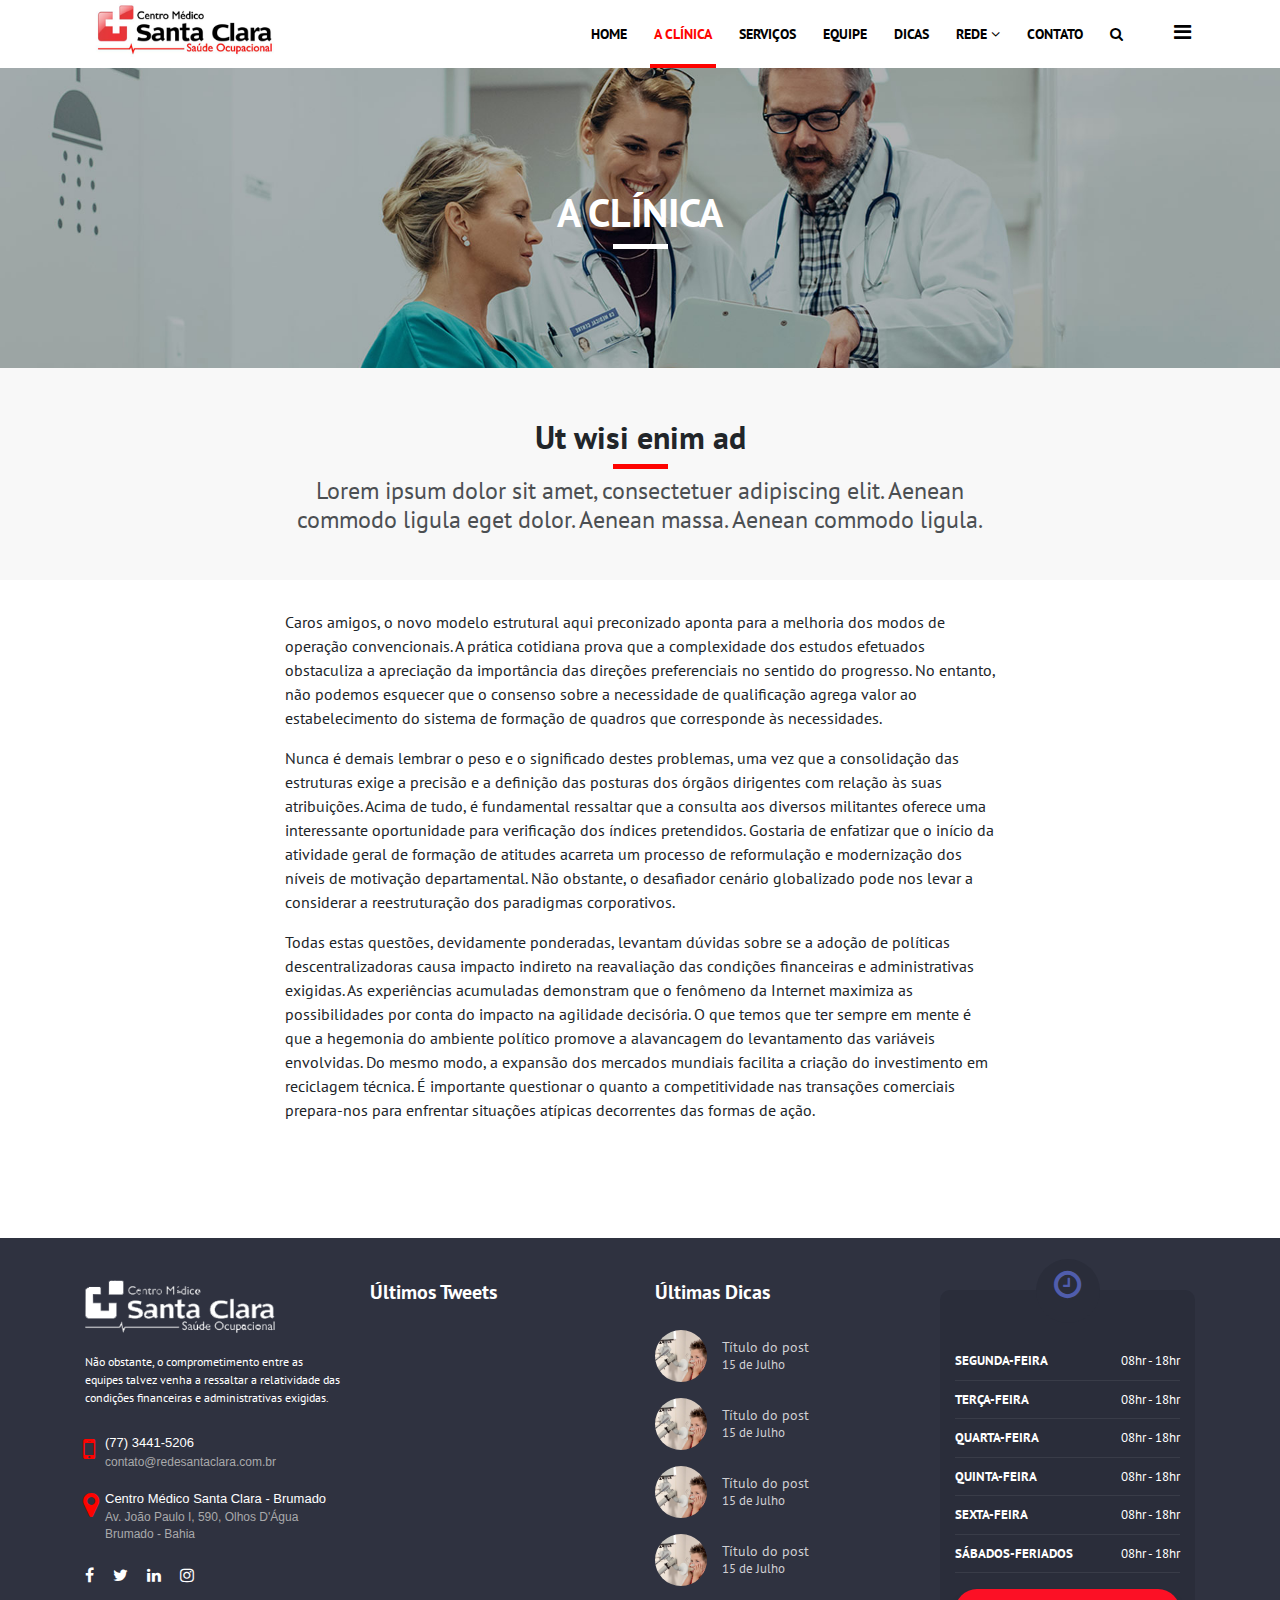
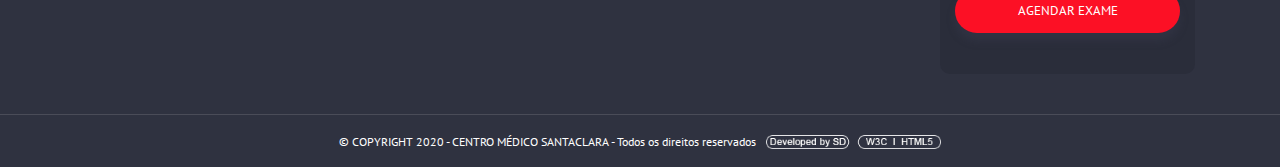
<file: a-clinica.html>
<!--
#
# DIOGENES OLIVEIRA DOS SANTOS JUNIOR
# WWW.DIOGENESJUNIOR.COM.BR
# CONTATO@DIOGENESJUNIOR.COM.BR
#
-->
<!DOCTYPE html>
<html lang="pt-br"><head>
<title>Santa Clara</title>
<meta charset="utf-8">
<meta http-equiv="X-UA-Compatible" content="IE=edge,chrome=1">
<meta name="viewport" content="width=device-width, initial-scale=1, maximum-scale=1, minimum-scale=1, user-scalable=no, minimal-ui, viewport-fit=cover">
<meta name="theme-color" content="#fc0017">

    <!-- FAVICON -->
    <link rel="shortcut icon" href="images/favicon.png">

    <link rel="stylesheet" type="text/css" href="css/bootstrap.css" media="all" />
    <link rel="stylesheet" type="text/css" href="css/style.css" />
    <link rel="stylesheet" type="text/css" href="css/sweetalert2.min.css">
    <!-- ICONES -->
    <link rel="stylesheet" href="css/font-awesome.min.css">

    <!-- ANIMATE -->
    <link rel="stylesheet" type="text/css" href="css/animate.css">
    
    <!-- OWL CAROUSEL -->
    <link rel="stylesheet" href="css/owl.carousel.min.css">
    <link rel="stylesheet" href="css/owl.theme.default.min.css">

    <!-- GOOGLE FONTS -->
    <link href="https://fonts.googleapis.com/css2?family=PT+Sans:ital,wght@0,400;0,700;1,400;1,700&display=swap" rel="stylesheet">
  
</head>
<body>

    <!-- MASCARA -->
    <div class="mascara">
        &nbsp;
    </div>
    <!-- MASCARA -->

    <!-- MENU FLUTUANTE -->
    <div class="menu-flutuante">
         <div class="fechar-menu">
                <a href="javascript:void(0)" title="Fechar busca" onclick="abrirFecharMenu()">
                    <i class="fa fa-times" aria-hidden="true"></i>
                </a>
         </div>
         <div class="conteudo-menu-flutuante">
             <p>
                 <img src="images/logo.png" alt="Santa Clara Logo">
             </p>
                  <nav>
                        <ul>
                            <li class="menu-simples"><a href="#" title="Home">Home</a></li>
                            <li class="menu-simples ativo"><a href="#" title="A Clínica">A Clínica</a></li>
                            <li class="menu-simples"><a href="#" title="Serviços">Serviços</a></li>
                            <li class="menu-simples"><a href="#" title="Equipe">Equipe</a></li>
                            <li class="menu-simples"><a href="#" title="Dicas">Dicas</a></li>
                            <li class="menu-simples"><a href="#" title="Rede">Rede <i class="fa fa-angle-down"></i></a>
                                <ul>
                                   <li><a href="#" title="Nome do submenu">Nome do submenu</a></li>
                                   <li><a href="#" title="Nome do submenu 2">Nome do submenu 2</a></li>
                                   <li><a href="#" title="Nome do submenu 3">Nome do submenu 3</a></li>
                                   <li><a href="#" title="Nome do submenu 4">Nome do submenu 4</a></li>
                                   <li><a href="#" title="Nome do submenu 5">Nome do submenu 5</a></li>
                               </ul>
                            </li>
                            <li class="menu-simples"><a href="#" title="Contato">Contato</a></li>
                            <li class="menu-simples text-center">
                               <div class="form-group">
                                   <input type="text" class="form-control" name="s" placeholder="Faça uma pesquisa">
                               </div>
                               <div class="form-group">
                                   <button type="submit" class="btn btn-primary">PESQUISAR</button>
                               </div>
                            </li>
                            
                        </ul>
                    </nav>

                    <!-- SOCIAL -->
                    <div class="social">
                        <a href="#" target="_blank" title="Nosso perfil no Facebook">
                            <i class="fa fa-facebook"></i>
                        </a>
                        <a href="#" target="_blank" title="Nosso perfil no Twitter">
                            <i class="fa fa-twitter"></i>
                        </a>
                        <a href="#" target="_blank" title="Nosso perfil no Linkedin">
                            <i class="fa fa-linkedin"></i>
                        </a>
                        <a href="#" target="_blank" title="Nosso perfil no Instagram">
                            <i class="fa fa-instagram"></i>
                        </a>

                    </div>
                    <!-- SOCIAL -->

         </div>

    </div>
    <!-- MENU FLUTUANTE -->

    <!-- HEADER -->
    <header class="fixo">
        <div class="container">
            <div class="row">
                
                <!-- LOGO -->
                <div class="col-xl-3 col-lg-3 col-md-3 col-sm-9 col-9 logo">
                    <a href="#" title="Santa Clara - Saúde Ocupacional">
                        <img src="images/logo.png" alt="Santa Clara Logo">
                    </a>
                </div>
                <!-- LOGO -->
                
                <!-- MENU DESKTOP -->
                <div class="col-xl-9 col-lg-9 col-md-9 col-sm-3 col-3 menu-principal">
                    <nav>
                        <ul>
                            <li class="menu-simples esconder-mobile"><a href="#" title="Home">Home</a></li>
                            <li class="menu-simples ativo esconder-mobile"><a href="#" title="A Clínica">A Clínica</a></li>
                            <li class="menu-simples esconder-mobile"><a href="#" title="Serviços">Serviços</a></li>
                            <li class="menu-simples esconder-mobile"><a href="#" title="Equipe">Equipe</a></li>
                            <li class="menu-simples esconder-mobile"><a href="#" title="Dicas">Dicas</a></li>
                            <li class="menu-simples esconder-mobile"><a href="#" title="Rede">Rede <i class="fa fa-angle-down"></i></a>
                                <ul>
                                   <li><a href="#" title="Nome do submenu">Nome do submenu</a></li>
                                   <li><a href="#" title="Nome do submenu 2">Nome do submenu 2</a></li>
                                   <li><a href="#" title="Nome do submenu 3">Nome do submenu 3</a></li>
                                   <li><a href="#" title="Nome do submenu 4">Nome do submenu 4</a></li>
                                   <li><a href="#" title="Nome do submenu 5">Nome do submenu 5</a></li>
                               </ul>
                            </li>
                            <li class="menu-simples esconder-mobile"><a href="#" title="Contato">Contato</a></li>
                            <li class="menu-simples esconder-mobile"><a href="javascript:void(0)" onclick="$('.busca-header').show();" title="Faça uma pesquisa"><i class="fa fa-search"></i></a></li>
                            <li class="menu-simples"><a href="javascript:void(0)" onclick="abrirFecharMenu();" title="Abrir mais opções"><i class="fa fa-bars"></i></a></li>
                        </ul>
                    </nav>  
                </div>
                <!-- MENU DESKTOP -->

            </div>
        </div>
        
        <!-- BUSCA HEADER -->
        <div class="busca-header">
            <input type="text" name="s" class="form-control" placeholder="Faça uma pesquisa">
            <div class="fechar-busca">
                <a href="javascript:void(0)" title="Fechar busca" onclick="$('.busca-header').fadeOut(500);">
                    <i class="fa fa-times" aria-hidden="true"></i>
                </a>
            </div>
        </div>
        <!-- BUSCA HEADER --> 


    </header>
    <!-- HEADER -->

    <!-- HEADER -->
    <header>
        <div class="container">
            <div class="row">
                
                <!-- LOGO -->
                <div class="col-xl-3 col-lg-3 col-md-3 col-sm-9 col-9 logo">
                    <a href="#" title="Santa Clara - Saúde Ocupacional">
                        <img src="images/logo.png" alt="Santa Clara Logo">
                    </a>
                </div>
                <!-- LOGO -->
                
                <!-- MENU DESKTOP -->
                <div class="col-xl-9 col-lg-9 col-md-9 col-sm-3 col-3 menu-principal">
                    <nav>
                        <ul>
                            <li class="menu-simples esconder-mobile"><a href="#" title="Home">Home</a></li>
                            <li class="menu-simples ativo esconder-mobile"><a href="#" title="A Clínica">A Clínica</a></li>
                            <li class="menu-simples esconder-mobile"><a href="#" title="Serviços">Serviços</a></li>
                            <li class="menu-simples esconder-mobile"><a href="#" title="Equipe">Equipe</a></li>
                            <li class="menu-simples esconder-mobile"><a href="#" title="Dicas">Dicas</a></li>
                            <li class="menu-simples esconder-mobile"><a href="#" title="Rede">Rede <i class="fa fa-angle-down"></i></a>
                                <ul>
                                   <li><a href="#" title="Nome do submenu">Nome do submenu</a></li>
                                   <li><a href="#" title="Nome do submenu 2">Nome do submenu 2</a></li>
                                   <li><a href="#" title="Nome do submenu 3">Nome do submenu 3</a></li>
                                   <li><a href="#" title="Nome do submenu 4">Nome do submenu 4</a></li>
                                   <li><a href="#" title="Nome do submenu 5">Nome do submenu 5</a></li>
                               </ul>
                            </li>
                            <li class="menu-simples esconder-mobile"><a href="#" title="Contato">Contato</a></li>
                            <li class="menu-simples esconder-mobile"><a href="javascript:void(0)" onclick="$('.busca-header').show();" title="Faça uma pesquisa"><i class="fa fa-search"></i></a></li>
                            <li class="menu-simples"><a href="javascript:void(0)" onclick="abrirFecharMenu();" title="Abrir mais opções"><i class="fa fa-bars"></i></a></li>
                        </ul>
                    </nav>  
                </div>
                <!-- MENU DESKTOP -->

            </div>
        </div>
        
        <!-- BUSCA HEADER -->
        <div class="busca-header">
            <input type="text" name="s" class="form-control" placeholder="Faça uma pesquisa">
            <div class="fechar-busca">
                <a href="javascript:void(0)" title="Fechar busca" onclick="$('.busca-header').fadeOut(500);">
                    <i class="fa fa-times" aria-hidden="true"></i>
                </a>
            </div>
        </div>
        <!-- BUSCA HEADER --> 


    </header>
    <!-- HEADER -->
    

    <!-- BANNER INTERNA -->
    <section class="banner-interna" style="background: url('images/interna.jpg') #f2f2f2 no-repeat;background-size: cover;background-position: center center;">
        <div class="container">
            <div class="row">
                <div class="col-12 titulo wow fadeInDown" data-wow-delay="0.2s">
                    <h1>A CLÍNICA <span>&nbsp;</span></h1>
                </div>
            </div>
        </div>
    </section>
    <!-- BANNER INTERNA -->


     <!-- TIMELINE -->
    <section class="timeline timeline-interna">
        
        <div class="container">
            
            <!-- TITULO -->
            <div class="row">
                <div class="col-12 titulo">
                    <h2>Ut wisi enim ad <span>&nbsp;</span></h2>
                    <h4>Lorem ipsum dolor sit amet, consectetuer adipiscing elit. Aenean commodo ligula eget dolor. Aenean massa. Aenean commodo ligula.</h4>
                </div>
            </div>
            <!-- TITULO -->

       </div>

    </section>


    <!-- CONTEÚDO -->
    <div class="container conteudo">
        <div class="col-xl-8 col-lg-8 col-md-8 col-sm-12 col-12 offset-xl-2 offset-lg-2 offset-md-2">
            <p>Caros amigos, o novo modelo estrutural aqui preconizado aponta para a melhoria dos modos de operação convencionais. A prática cotidiana prova que a complexidade dos estudos efetuados obstaculiza a apreciação da importância das direções preferenciais no sentido do progresso. No entanto, não podemos esquecer que o consenso sobre a necessidade de qualificação agrega valor ao estabelecimento do sistema de formação de quadros que corresponde às necessidades.</p>

            <p>Nunca é demais lembrar o peso e o significado destes problemas, uma vez que a consolidação das estruturas exige a precisão e a definição das posturas dos órgãos dirigentes com relação às suas atribuições. Acima de tudo, é fundamental ressaltar que a consulta aos diversos militantes oferece uma interessante oportunidade para verificação dos índices pretendidos. Gostaria de enfatizar que o início da atividade geral de formação de atitudes acarreta um processo de reformulação e modernização dos níveis de motivação departamental. Não obstante, o desafiador cenário globalizado pode nos levar a considerar a reestruturação dos paradigmas corporativos.</p>

            <p>Todas estas questões, devidamente ponderadas, levantam dúvidas sobre se a adoção de políticas descentralizadoras causa impacto indireto na reavaliação das condições financeiras e administrativas exigidas. As experiências acumuladas demonstram que o fenômeno da Internet maximiza as possibilidades por conta do impacto na agilidade decisória. O que temos que ter sempre em mente é que a hegemonia do ambiente político promove a alavancagem do levantamento das variáveis envolvidas. Do mesmo modo, a expansão dos mercados mundiais facilita a criação do investimento em reciclagem técnica. É importante questionar o quanto a competitividade nas transações comerciais prepara-nos para enfrentar situações atípicas decorrentes das formas de ação.</p>

        </div>
    </div>
    <!-- CONTEÚDO -->
    


    <!-- RODAPÉ -->
    <footer>
        <div class="container">
            <div class="row">
                
                <!-- COLUNA UM -->
                <div class="col-xl-3 col-lg-3 col-md-3 col-sm-12 col-12 coluna-um">
                    <div class="logo-rodape">
                        <a href="#" title="Santa Clara">
                            <img src="images/logo-rodape.png" alt="Santa Clara Logo">
                        </a>
                    </div>

                    <p>Não obstante, o comprometimento entre as equipes talvez venha a ressaltar a relatividade das condições financeiras e administrativas exigidas.</p>
                    
                    <!-- TELEFONE -->
                    <h3>
                        <i class="fa fa-mobile" aria-hidden="true"></i>
                        (77) 3441-5206
                        <small>contato@redesantaclara.com.br</small>
                    </h3>
                    <!-- TELEFONE -->

                    <!-- LOCALIZAÇÃO -->
                    <h3>
                        <i class="fa fa-map-marker" aria-hidden="true"></i>
                        Centro Médico Santa Clara - Brumado
                        <small>Av. João Paulo I, 590, Olhos D'Água Brumado - Bahia</small>
                    </h3>
                    <!-- LOCALIZAÇÃO -->

                    <!-- SOCIAL -->
                    <div class="social">
                        <a href="#" target="_blank" title="Nosso perfil no Facebook">
                            <i class="fa fa-facebook"></i>
                        </a>
                        <a href="#" target="_blank" title="Nosso perfil no Twitter">
                            <i class="fa fa-twitter"></i>
                        </a>
                        <a href="#" target="_blank" title="Nosso perfil no Linkedin">
                            <i class="fa fa-linkedin"></i>
                        </a>
                        <a href="#" target="_blank" title="Nosso perfil no Instagram">
                            <i class="fa fa-instagram"></i>
                        </a>

                    </div>
                    <!-- SOCIAL -->

                </div>
                <!-- COLUNA UM -->

                <!-- COLUNA DOIS -->
                <div class="col-xl-3 col-lg-3 col-md-3 col-sm-12 col-12 coluna-dois">
                     <h3>Últimos Tweets</h3>
                </div>
                <!-- COLUNA DOIS -->

                <!-- COLUNA TRES -->
                <div class="col-xl-3 col-lg-3 col-md-3 col-sm-12 col-12 coluna-tres">
                    <h3>Últimas Dicas</h3>
                    
                    <ul>
                        <li>
                            <a href="#" title="Titulo do Post">
                                <div class="capa-dica" style="background: url('images/destaque-em-imagem-2.png') #f2f2f2 no-repeat;background-size: cover;background-position: center center;">&nbsp;</div>
                                Título do post<br>
                                <span>15 de Julho</span>
                            </a>
                        </li>
                        <li>
                            <a href="#" title="Titulo do Post">
                                <div class="capa-dica" style="background: url('images/destaque-em-imagem-2.png') #f2f2f2 no-repeat;background-size: cover;background-position: center center;">&nbsp;</div>
                                Título do post<br>
                                <span>15 de Julho</span>
                            </a>
                        </li>
                        <li>
                            <a href="#" title="Titulo do Post">
                                <div class="capa-dica" style="background: url('images/destaque-em-imagem-2.png') #f2f2f2 no-repeat;background-size: cover;background-position: center center;">&nbsp;</div>
                                Título do post<br>
                                <span>15 de Julho</span>
                            </a>
                        </li>
                        <li>
                            <a href="#" title="Titulo do Post">
                                <div class="capa-dica" style="background: url('images/destaque-em-imagem-2.png') #f2f2f2 no-repeat;background-size: cover;background-position: center center;">&nbsp;</div>
                                Título do post<br>
                                <span>15 de Julho</span>
                            </a>
                        </li>
                    </ul>

                </div>
                <!-- COLUNA TRES -->

                <!-- COLUNA QUATRO -->
                <div class="col-xl-3 col-lg-3 col-md-3 col-sm-12 col-12 coluna-quatro">
                    <div class="agenda-rodape">
                        <h3><i class="fa fa-clock-o" aria-hidden="true"></i></h3>
                        <ul>
                            <li>SEGUNDA-FEIRA      <span>08hr - 18hr</span></li>
                            <li>TERÇA-FEIRA        <span>08hr - 18hr</span></li>
                            <li>QUARTA-FEIRA       <span>08hr - 18hr</span></li>
                            <li>QUINTA-FEIRA       <span>08hr - 18hr</span></li>
                            <li>SEXTA-FEIRA        <span>08hr - 18hr</span></li>
                            <li>SÁBADOS-FERIADOS   <span>08hr - 18hr</span></li>
                        </ul>
                        <p>
                            <a href="#" title="AGENDAR EXAME" class="btn btn-primary">
                                AGENDAR EXAME
                            </a>
                        </p>
                    </div>
                </div>
                <!-- COLUNA QUATRO -->

            </div>
        </div>

        <!-- FOOTER BOTTOM -->
        <div class="footer-bottom">
            <div class="container">
                <div class="row">
                    <div class="col-12 text-center">
                        © COPYRIGHT 2020 - CENTRO MÉDICO SANTACLARA - Todos os direitos reservados 
                        <a href="https://www.system-dreams.com.br" title="Site desenvolvido por System Dreams Criação e Otimização de Sites" target="_blank">
                            <img src="images/system-dreams.png" alt="System Dreams Logo">
                        </a>
                    </div>
                </div>
            </div>
        </div>
        <!-- FOOTER BOTTOM -->


    </footer>
    <!-- RODAPÉ -->



    <script type="text/javascript" src="js/jquery-3.4.1.min.js"></script>
    <script type="text/javascript" src="js/tether.min.js"></script>
    <script type="text/javascript" src="js/bootstrap.min.js"></script>

    <script src="js/owl.carousel.js"></script>
    <script type="text/javascript" src="js/jquery.animateNumber.min.js"></script>

    <script type="text/javascript" src="js/scripts.js"></script>
    <script type="text/javascript" src="js/sweetalert2.min.js"></script>
    <script type="text/javascript">
            // COMO FAZER A CHAMADA NO FORMULÁRIO onSubmit="return ajaxSubmit(this);"
            var ajaxSubmit = function(form) {
                // fetch where we want to submit the form to
                var url = $(form).attr('action');
                var flag = 9;

                var data = $(form).serializeArray();

                // setup the ajax request
                $.ajax({
                    url: url,
                    data: data,
                    dataType: 'json',
                    type:'POST'
                });

                swal("Obrigado!", 'Sua mensagem foi enviada com sucesso', "success");

                return false;
            }

    </script>
    <script type="text/javascript" src="js/wow.min.js"></script>
    <script>
         new WOW().init();
    </script>

    <!-- DROPDOWN HOVER -->
    <script src="js/bootstrap-dropdownhover.js"></script>
    <!--[if lt IE 9]><script src="http://html5shiv.googlecode.com/svn/trunk/html5.js"></script><![endif]-->
</body>
</html>
</file>
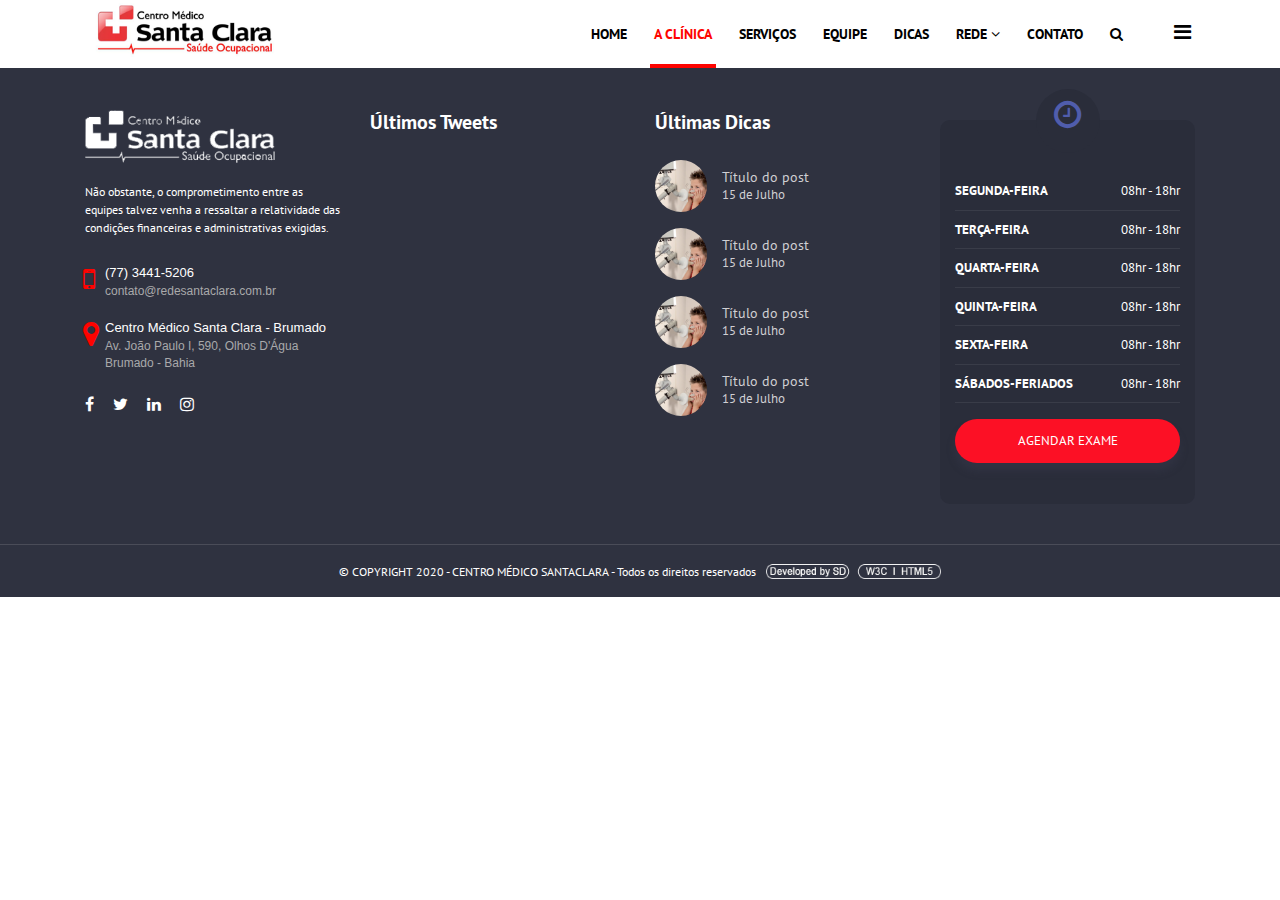
<file: faca.html>
<!--
#
# DIOGENES OLIVEIRA DOS SANTOS JUNIOR
# WWW.DIOGENESJUNIOR.COM.BR
# CONTATO@DIOGENESJUNIOR.COM.BR
#
-->
<!DOCTYPE html>
<html lang="pt-br"><head>
<title>Santa Clara</title>
<meta charset="utf-8">
<meta http-equiv="X-UA-Compatible" content="IE=edge,chrome=1">
<meta name="viewport" content="width=device-width, initial-scale=1, maximum-scale=1, minimum-scale=1, user-scalable=no, minimal-ui, viewport-fit=cover">
<meta name="theme-color" content="#fc0017">

    <!-- FAVICON -->
    <link rel="shortcut icon" href="images/favicon.png">

    <link rel="stylesheet" type="text/css" href="css/bootstrap.css" media="all" />
    <link rel="stylesheet" type="text/css" href="css/style.css" />
    <link rel="stylesheet" type="text/css" href="css/sweetalert2.min.css">
    <!-- ICONES -->
    <link rel="stylesheet" href="css/font-awesome.min.css">

    <!-- ANIMATE -->
    <link rel="stylesheet" type="text/css" href="css/animate.css">
    
    <!-- OWL CAROUSEL -->
    <link rel="stylesheet" href="css/owl.carousel.min.css">
    <link rel="stylesheet" href="css/owl.theme.default.min.css">

    <!-- GOOGLE FONTS -->
    <link href="https://fonts.googleapis.com/css2?family=PT+Sans:ital,wght@0,400;0,700;1,400;1,700&display=swap" rel="stylesheet">
  
</head>
<body>

    <!-- MASCARA -->
    <div class="mascara">
        &nbsp;
    </div>
    <!-- MASCARA -->

    <!-- MENU FLUTUANTE -->
    <div class="menu-flutuante">
         <div class="fechar-menu">
                <a href="javascript:void(0)" title="Fechar busca" onclick="abrirFecharMenu()">
                    <i class="fa fa-times" aria-hidden="true"></i>
                </a>
         </div>
         <div class="conteudo-menu-flutuante">
             <p>
                 <img src="images/logo.png" alt="Santa Clara Logo">
             </p>
                  <nav>
                        <ul>
                            <li class="menu-simples"><a href="#" title="Home">Home</a></li>
                            <li class="menu-simples ativo"><a href="#" title="A Clínica">A Clínica</a></li>
                            <li class="menu-simples"><a href="#" title="Serviços">Serviços</a></li>
                            <li class="menu-simples"><a href="#" title="Equipe">Equipe</a></li>
                            <li class="menu-simples"><a href="#" title="Dicas">Dicas</a></li>
                            <li class="menu-simples"><a href="#" title="Rede">Rede <i class="fa fa-angle-down"></i></a>
                                <ul>
                                   <li><a href="#" title="Nome do submenu">Nome do submenu</a></li>
                                   <li><a href="#" title="Nome do submenu 2">Nome do submenu 2</a></li>
                                   <li><a href="#" title="Nome do submenu 3">Nome do submenu 3</a></li>
                                   <li><a href="#" title="Nome do submenu 4">Nome do submenu 4</a></li>
                                   <li><a href="#" title="Nome do submenu 5">Nome do submenu 5</a></li>
                               </ul>
                            </li>
                            <li class="menu-simples"><a href="#" title="Contato">Contato</a></li>
                            <li class="menu-simples text-center">
                               <div class="form-group">
                                   <input type="text" class="form-control" name="s" placeholder="Faça uma pesquisa">
                               </div>
                               <div class="form-group">
                                   <button type="submit" class="btn btn-primary">PESQUISAR</button>
                               </div>
                            </li>
                            
                        </ul>
                    </nav>

                    <!-- SOCIAL -->
                    <div class="social">
                        <a href="#" target="_blank" title="Nosso perfil no Facebook">
                            <i class="fa fa-facebook"></i>
                        </a>
                        <a href="#" target="_blank" title="Nosso perfil no Twitter">
                            <i class="fa fa-twitter"></i>
                        </a>
                        <a href="#" target="_blank" title="Nosso perfil no Linkedin">
                            <i class="fa fa-linkedin"></i>
                        </a>
                        <a href="#" target="_blank" title="Nosso perfil no Instagram">
                            <i class="fa fa-instagram"></i>
                        </a>

                    </div>
                    <!-- SOCIAL -->

         </div>

    </div>
    <!-- MENU FLUTUANTE -->

    <!-- HEADER -->
    <header class="fixo">
        <div class="container">
            <div class="row">
                
                <!-- LOGO -->
                <div class="col-xl-3 col-lg-3 col-md-3 col-sm-9 col-9 logo">
                    <a href="#" title="Santa Clara - Saúde Ocupacional">
                        <img src="images/logo.png" alt="Santa Clara Logo">
                    </a>
                </div>
                <!-- LOGO -->
                
                <!-- MENU DESKTOP -->
                <div class="col-xl-9 col-lg-9 col-md-9 col-sm-3 col-3 menu-principal">
                    <nav>
                        <ul>
                            <li class="menu-simples esconder-mobile"><a href="#" title="Home">Home</a></li>
                            <li class="menu-simples ativo esconder-mobile"><a href="#" title="A Clínica">A Clínica</a></li>
                            <li class="menu-simples esconder-mobile"><a href="#" title="Serviços">Serviços</a></li>
                            <li class="menu-simples esconder-mobile"><a href="#" title="Equipe">Equipe</a></li>
                            <li class="menu-simples esconder-mobile"><a href="#" title="Dicas">Dicas</a></li>
                            <li class="menu-simples esconder-mobile"><a href="#" title="Rede">Rede <i class="fa fa-angle-down"></i></a>
                                <ul>
                                   <li><a href="#" title="Nome do submenu">Nome do submenu</a></li>
                                   <li><a href="#" title="Nome do submenu 2">Nome do submenu 2</a></li>
                                   <li><a href="#" title="Nome do submenu 3">Nome do submenu 3</a></li>
                                   <li><a href="#" title="Nome do submenu 4">Nome do submenu 4</a></li>
                                   <li><a href="#" title="Nome do submenu 5">Nome do submenu 5</a></li>
                               </ul>
                            </li>
                            <li class="menu-simples esconder-mobile"><a href="#" title="Contato">Contato</a></li>
                            <li class="menu-simples esconder-mobile"><a href="javascript:void(0)" onclick="$('.busca-header').show();" title="Faça uma pesquisa"><i class="fa fa-search"></i></a></li>
                            <li class="menu-simples"><a href="javascript:void(0)" onclick="abrirFecharMenu();" title="Abrir mais opções"><i class="fa fa-bars"></i></a></li>
                        </ul>
                    </nav>  
                </div>
                <!-- MENU DESKTOP -->

            </div>
        </div>
        
        <!-- BUSCA HEADER -->
        <div class="busca-header">
            <input type="text" name="s" class="form-control" placeholder="Faça uma pesquisa">
            <div class="fechar-busca">
                <a href="javascript:void(0)" title="Fechar busca" onclick="$('.busca-header').fadeOut(500);">
                    <i class="fa fa-times" aria-hidden="true"></i>
                </a>
            </div>
        </div>
        <!-- BUSCA HEADER --> 


    </header>
    <!-- HEADER -->

    <!-- HEADER -->
    <header>
        <div class="container">
            <div class="row">
                
                <!-- LOGO -->
                <div class="col-xl-3 col-lg-3 col-md-3 col-sm-9 col-9 logo">
                    <a href="#" title="Santa Clara - Saúde Ocupacional">
                        <img src="images/logo.png" alt="Santa Clara Logo">
                    </a>
                </div>
                <!-- LOGO -->
                
                <!-- MENU DESKTOP -->
                <div class="col-xl-9 col-lg-9 col-md-9 col-sm-3 col-3 menu-principal">
                    <nav>
                        <ul>
                            <li class="menu-simples esconder-mobile"><a href="#" title="Home">Home</a></li>
                            <li class="menu-simples ativo esconder-mobile"><a href="#" title="A Clínica">A Clínica</a></li>
                            <li class="menu-simples esconder-mobile"><a href="#" title="Serviços">Serviços</a></li>
                            <li class="menu-simples esconder-mobile"><a href="#" title="Equipe">Equipe</a></li>
                            <li class="menu-simples esconder-mobile"><a href="#" title="Dicas">Dicas</a></li>
                            <li class="menu-simples esconder-mobile"><a href="#" title="Rede">Rede <i class="fa fa-angle-down"></i></a>
                                <ul>
                                   <li><a href="#" title="Nome do submenu">Nome do submenu</a></li>
                                   <li><a href="#" title="Nome do submenu 2">Nome do submenu 2</a></li>
                                   <li><a href="#" title="Nome do submenu 3">Nome do submenu 3</a></li>
                                   <li><a href="#" title="Nome do submenu 4">Nome do submenu 4</a></li>
                                   <li><a href="#" title="Nome do submenu 5">Nome do submenu 5</a></li>
                               </ul>
                            </li>
                            <li class="menu-simples esconder-mobile"><a href="#" title="Contato">Contato</a></li>
                            <li class="menu-simples esconder-mobile"><a href="javascript:void(0)" onclick="$('.busca-header').show();" title="Faça uma pesquisa"><i class="fa fa-search"></i></a></li>
                            <li class="menu-simples"><a href="javascript:void(0)" onclick="abrirFecharMenu();" title="Abrir mais opções"><i class="fa fa-bars"></i></a></li>
                        </ul>
                    </nav>  
                </div>
                <!-- MENU DESKTOP -->

            </div>
        </div>
        
        <!-- BUSCA HEADER -->
        <div class="busca-header">
            <input type="text" name="s" class="form-control" placeholder="Faça uma pesquisa">
            <div class="fechar-busca">
                <a href="javascript:void(0)" title="Fechar busca" onclick="$('.busca-header').fadeOut(500);">
                    <i class="fa fa-times" aria-hidden="true"></i>
                </a>
            </div>
        </div>
        <!-- BUSCA HEADER --> 


    </header>
    <!-- HEADER -->

    


    <!-- RODAPÉ -->
    <footer>
        <div class="container">
            <div class="row">
                
                <!-- COLUNA UM -->
                <div class="col-xl-3 col-lg-3 col-md-3 col-sm-12 col-12 coluna-um">
                    <div class="logo-rodape">
                        <a href="#" title="Santa Clara">
                            <img src="images/logo-rodape.png" alt="Santa Clara Logo">
                        </a>
                    </div>

                    <p>Não obstante, o comprometimento entre as equipes talvez venha a ressaltar a relatividade das condições financeiras e administrativas exigidas.</p>
                    
                    <!-- TELEFONE -->
                    <h3>
                        <i class="fa fa-mobile" aria-hidden="true"></i>
                        (77) 3441-5206
                        <small>contato@redesantaclara.com.br</small>
                    </h3>
                    <!-- TELEFONE -->

                    <!-- LOCALIZAÇÃO -->
                    <h3>
                        <i class="fa fa-map-marker" aria-hidden="true"></i>
                        Centro Médico Santa Clara - Brumado
                        <small>Av. João Paulo I, 590, Olhos D'Água Brumado - Bahia</small>
                    </h3>
                    <!-- LOCALIZAÇÃO -->

                    <!-- SOCIAL -->
                    <div class="social">
                        <a href="#" target="_blank" title="Nosso perfil no Facebook">
                            <i class="fa fa-facebook"></i>
                        </a>
                        <a href="#" target="_blank" title="Nosso perfil no Twitter">
                            <i class="fa fa-twitter"></i>
                        </a>
                        <a href="#" target="_blank" title="Nosso perfil no Linkedin">
                            <i class="fa fa-linkedin"></i>
                        </a>
                        <a href="#" target="_blank" title="Nosso perfil no Instagram">
                            <i class="fa fa-instagram"></i>
                        </a>

                    </div>
                    <!-- SOCIAL -->

                </div>
                <!-- COLUNA UM -->

                <!-- COLUNA DOIS -->
                <div class="col-xl-3 col-lg-3 col-md-3 col-sm-12 col-12 coluna-dois">
                     <h3>Últimos Tweets</h3>
                </div>
                <!-- COLUNA DOIS -->

                <!-- COLUNA TRES -->
                <div class="col-xl-3 col-lg-3 col-md-3 col-sm-12 col-12 coluna-tres">
                    <h3>Últimas Dicas</h3>
                    
                    <ul>
                        <li>
                            <a href="#" title="Titulo do Post">
                                <div class="capa-dica" style="background: url('images/destaque-em-imagem-2.png') #f2f2f2 no-repeat;background-size: cover;background-position: center center;">&nbsp;</div>
                                Título do post<br>
                                <span>15 de Julho</span>
                            </a>
                        </li>
                        <li>
                            <a href="#" title="Titulo do Post">
                                <div class="capa-dica" style="background: url('images/destaque-em-imagem-2.png') #f2f2f2 no-repeat;background-size: cover;background-position: center center;">&nbsp;</div>
                                Título do post<br>
                                <span>15 de Julho</span>
                            </a>
                        </li>
                        <li>
                            <a href="#" title="Titulo do Post">
                                <div class="capa-dica" style="background: url('images/destaque-em-imagem-2.png') #f2f2f2 no-repeat;background-size: cover;background-position: center center;">&nbsp;</div>
                                Título do post<br>
                                <span>15 de Julho</span>
                            </a>
                        </li>
                        <li>
                            <a href="#" title="Titulo do Post">
                                <div class="capa-dica" style="background: url('images/destaque-em-imagem-2.png') #f2f2f2 no-repeat;background-size: cover;background-position: center center;">&nbsp;</div>
                                Título do post<br>
                                <span>15 de Julho</span>
                            </a>
                        </li>
                    </ul>

                </div>
                <!-- COLUNA TRES -->

                <!-- COLUNA QUATRO -->
                <div class="col-xl-3 col-lg-3 col-md-3 col-sm-12 col-12 coluna-quatro">
                    <div class="agenda-rodape">
                        <h3><i class="fa fa-clock-o" aria-hidden="true"></i></h3>
                        <ul>
                            <li>SEGUNDA-FEIRA      <span>08hr - 18hr</span></li>
                            <li>TERÇA-FEIRA        <span>08hr - 18hr</span></li>
                            <li>QUARTA-FEIRA       <span>08hr - 18hr</span></li>
                            <li>QUINTA-FEIRA       <span>08hr - 18hr</span></li>
                            <li>SEXTA-FEIRA        <span>08hr - 18hr</span></li>
                            <li>SÁBADOS-FERIADOS   <span>08hr - 18hr</span></li>
                        </ul>
                        <p>
                            <a href="#" title="AGENDAR EXAME" class="btn btn-primary">
                                AGENDAR EXAME
                            </a>
                        </p>
                    </div>
                </div>
                <!-- COLUNA QUATRO -->

            </div>
        </div>

        <!-- FOOTER BOTTOM -->
        <div class="footer-bottom">
            <div class="container">
                <div class="row">
                    <div class="col-12 text-center">
                        © COPYRIGHT 2020 - CENTRO MÉDICO SANTACLARA - Todos os direitos reservados 
                        <a href="https://www.system-dreams.com.br" title="Site desenvolvido por System Dreams Criação e Otimização de Sites" target="_blank">
                            <img src="images/system-dreams.png" alt="System Dreams Logo">
                        </a>
                    </div>
                </div>
            </div>
        </div>
        <!-- FOOTER BOTTOM -->


    </footer>
    <!-- RODAPÉ -->



    <script type="text/javascript" src="js/jquery-3.4.1.min.js"></script>
    <script type="text/javascript" src="js/tether.min.js"></script>
    <script type="text/javascript" src="js/bootstrap.min.js"></script>

    <script src="js/owl.carousel.js"></script>
    <script type="text/javascript" src="js/jquery.animateNumber.min.js"></script>

    <script type="text/javascript" src="js/scripts.js"></script>
    <script type="text/javascript" src="js/sweetalert2.min.js"></script>
    <script type="text/javascript">
            // COMO FAZER A CHAMADA NO FORMULÁRIO onSubmit="return ajaxSubmit(this);"
            var ajaxSubmit = function(form) {
                // fetch where we want to submit the form to
                var url = $(form).attr('action');
                var flag = 9;

                var data = $(form).serializeArray();

                // setup the ajax request
                $.ajax({
                    url: url,
                    data: data,
                    dataType: 'json',
                    type:'POST'
                });

                swal("Obrigado!", 'Sua mensagem foi enviada com sucesso', "success");

                return false;
            }

    </script>
    <script type="text/javascript" src="js/wow.min.js"></script>
    <script>
         new WOW().init();
    </script>

    <!-- DROPDOWN HOVER -->
    <script src="js/bootstrap-dropdownhover.js"></script>
    <!--[if lt IE 9]><script src="http://html5shiv.googlecode.com/svn/trunk/html5.js"></script><![endif]-->
</body>
</html>
</file>
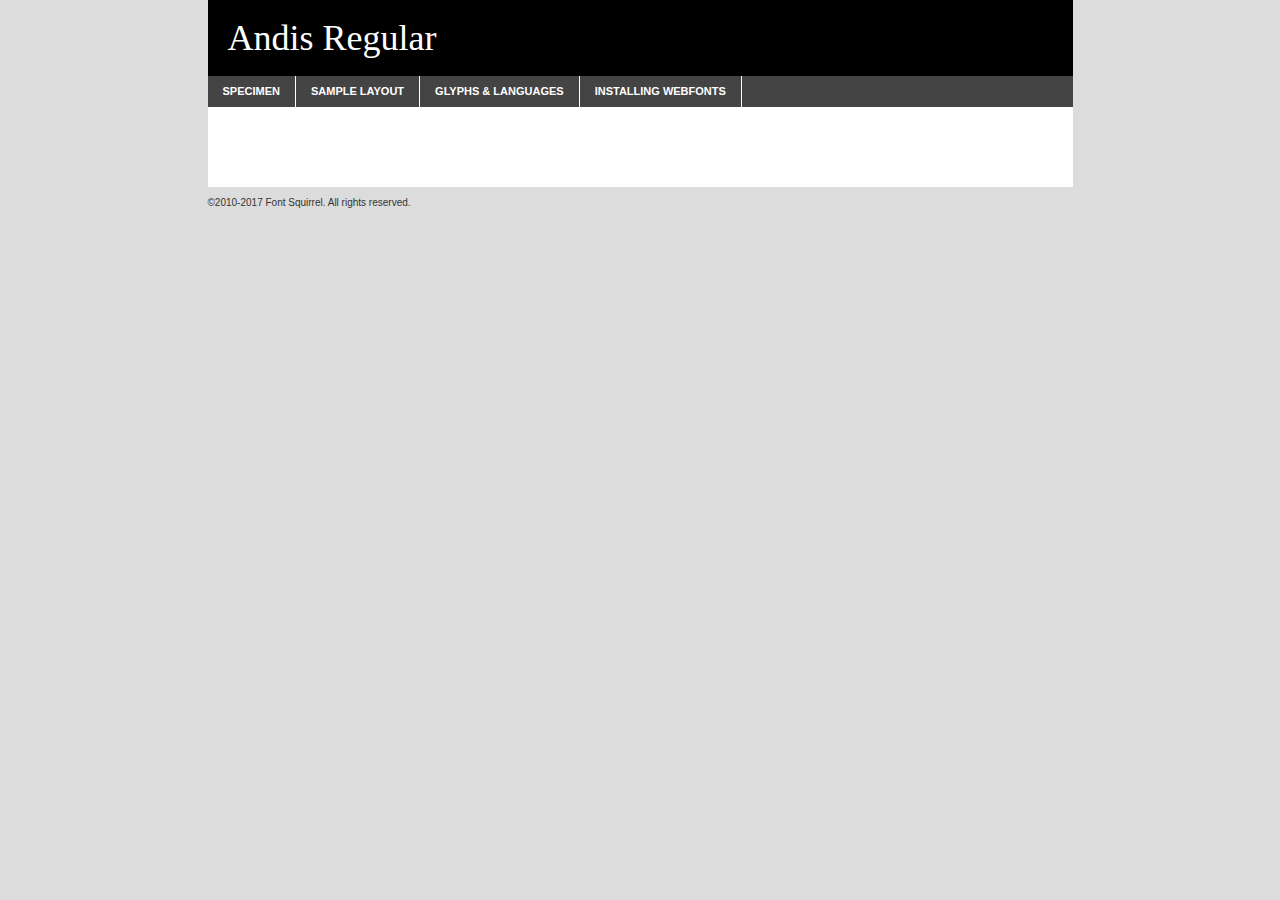
<file: css/fonts/jam_type_design_-_andis_regular-demo.html>
<!DOCTYPE html PUBLIC "-//W3C//DTD XHTML 1.0 Transitional//EN"
	"http://www.w3.org/TR/xhtml1/DTD/xhtml1-transitional.dtd">

<html xmlns="http://www.w3.org/1999/xhtml" xml:lang="en" lang="en">
<head>
	<meta http-equiv="Content-Type" content="text/html; charset=utf-8" />
	<script src="http://ajax.googleapis.com/ajax/libs/jquery/1.7.2/jquery.min.js" type="text/javascript" charset="utf-8"></script>
	<script type="text/javascript">
	(function($){$.fn.easyTabs=function(option){var param=jQuery.extend({fadeSpeed:"fast",defaultContent:1,activeClass:'active'},option);$(this).each(function(){var thisId="#"+this.id;if(param.defaultContent==''){param.defaultContent=1;}
	if(typeof param.defaultContent=="number")
	{var defaultTab=$(thisId+" .tabs li:eq("+(param.defaultContent-1)+") a").attr('href').substr(1);}else{var defaultTab=param.defaultContent;}
	$(thisId+" .tabs li a").each(function(){var tabToHide=$(this).attr('href').substr(1);$("#"+tabToHide).addClass('easytabs-tab-content');});hideAll();changeContent(defaultTab);function hideAll(){$(thisId+" .easytabs-tab-content").hide();}
	function changeContent(tabId){hideAll();$(thisId+" .tabs li").removeClass(param.activeClass);$(thisId+" .tabs li a[href=#"+tabId+"]").closest('li').addClass(param.activeClass);if(param.fadeSpeed!="none")
	{$(thisId+" #"+tabId).fadeIn(param.fadeSpeed);}else{$(thisId+" #"+tabId).show();}}
	$(thisId+" .tabs li").click(function(){var tabId=$(this).find('a').attr('href').substr(1);changeContent(tabId);return false;});});}})(jQuery);
	</script>
	<link rel="stylesheet" href="specimen_files/specimen_stylesheet.css" type="text/css" charset="utf-8" />
	<link rel="stylesheet" href="stylesheet.css" type="text/css" charset="utf-8" />

	<style type="text/css">
					body{
				font-family: 'andisregular';
							}
		</style>

	<title>Andis Regular Specimen</title>
	
	
	<script type="text/javascript" charset="utf-8">
		$(document).ready(function() {
			$('#container').easyTabs({defaultContent:1});
		});
	</script>
</head>

<body>
<div id="container">
	<div id="header">
		Andis Regular	</div>
	<ul class="tabs">
		<li><a href="#specimen">Specimen</a></li>
		<li><a href="#layout">Sample Layout</a></li>
				<li><a href="#glyphs">Glyphs &amp; Languages</a></li>
		<li><a href="#installing">Installing Webfonts</a></li>
		
	</ul>
	
	<div id="main_content">

		
			<div id="specimen">
		
				<div class="section">
					<div class="grid12 firstcol">
						<div class="huge">AaBb</div>
					</div>
				</div>
		
				<div class="section">
					<div class="glyph_range">A&#x200B;B&#x200b;C&#x200b;D&#x200b;E&#x200b;F&#x200b;G&#x200b;H&#x200b;I&#x200b;J&#x200b;K&#x200b;L&#x200b;M&#x200b;N&#x200b;O&#x200b;P&#x200b;Q&#x200b;R&#x200b;S&#x200b;T&#x200b;U&#x200b;V&#x200b;W&#x200b;X&#x200b;Y&#x200b;Z&#x200b;a&#x200b;b&#x200b;c&#x200b;d&#x200b;e&#x200b;f&#x200b;g&#x200b;h&#x200b;i&#x200b;j&#x200b;k&#x200b;l&#x200b;m&#x200b;n&#x200b;o&#x200b;p&#x200b;q&#x200b;r&#x200b;s&#x200b;t&#x200b;u&#x200b;v&#x200b;w&#x200b;x&#x200b;y&#x200b;z&#x200b;1&#x200b;2&#x200b;3&#x200b;4&#x200b;5&#x200b;6&#x200b;7&#x200b;8&#x200b;9&#x200b;0&#x200b;&amp;&#x200b;.&#x200b;,&#x200b;?&#x200b;!&#x200b;&#64;&#x200b;(&#x200b;)&#x200b;#&#x200b;$&#x200b;%&#x200b;*&#x200b;+&#x200b;-&#x200b;=&#x200b;:&#x200b;;</div>
				</div>
				<div class="section">
					<div class="grid12 firstcol">
						<table class="sample_table">
							<tr><td>10</td><td class="size10">abcdefghijklmnopqrstuvwxyzABCDEFGHIJKLMNOPQRSTUVWXYZ0123456789abcdefghijklmnopqrstuvwxyzABCDEFGHIJKLMNOPQRSTUVWXYZ0123456789abcdefghijklmnopqrstuvwxyzABCDEFGHIJKLMNOPQRSTUVWXYZ</td></tr>
							<tr><td>11</td><td class="size11">abcdefghijklmnopqrstuvwxyzABCDEFGHIJKLMNOPQRSTUVWXYZ0123456789abcdefghijklmnopqrstuvwxyzABCDEFGHIJKLMNOPQRSTUVWXYZ0123456789abcdefghijklmnopqrstuvwxyzABCDEFGHIJKLMNOPQRSTUVWXYZ</td></tr>
							<tr><td>12</td><td class="size12">abcdefghijklmnopqrstuvwxyzABCDEFGHIJKLMNOPQRSTUVWXYZ0123456789abcdefghijklmnopqrstuvwxyzABCDEFGHIJKLMNOPQRSTUVWXYZ0123456789abcdefghijklmnopqrstuvwxyzABCDEFGHIJKLMNOPQRSTUVWXYZ</td></tr>
							<tr><td>13</td><td class="size13">abcdefghijklmnopqrstuvwxyzABCDEFGHIJKLMNOPQRSTUVWXYZ0123456789abcdefghijklmnopqrstuvwxyzABCDEFGHIJKLMNOPQRSTUVWXYZ0123456789abcdefghijklmnopqrstuvwxyzABCDEFGHIJKLMNOPQRSTUVWXYZ</td></tr>
							<tr><td>14</td><td class="size14">abcdefghijklmnopqrstuvwxyzABCDEFGHIJKLMNOPQRSTUVWXYZ0123456789abcdefghijklmnopqrstuvwxyzABCDEFGHIJKLMNOPQRSTUVWXYZ0123456789abcdefghijklmnopqrstuvwxyzABCDEFGHIJKLMNOPQRSTUVWXYZ</td></tr>
							<tr><td>16</td><td class="size16">abcdefghijklmnopqrstuvwxyzABCDEFGHIJKLMNOPQRSTUVWXYZ0123456789abcdefghijklmnopqrstuvwxyzABCDEFGHIJKLMNOPQRSTUVWXYZ</td></tr>
							<tr><td>18</td><td class="size18">abcdefghijklmnopqrstuvwxyzABCDEFGHIJKLMNOPQRSTUVWXYZ0123456789abcdefghijklmnopqrstuvwxyzABCDEFGHIJKLMNOPQRSTUVWXYZ</td></tr>
							<tr><td>20</td><td class="size20">abcdefghijklmnopqrstuvwxyzABCDEFGHIJKLMNOPQRSTUVWXYZ0123456789abcdefghijklmnopqrstuvwxyzABCDEFGHIJKLMNOPQRSTUVWXYZ</td></tr>
							<tr><td>24</td><td class="size24">abcdefghijklmnopqrstuvwxyzABCDEFGHIJKLMNOPQRSTUVWXYZ0123456789abcdefghijklmnopqrstuvwxyzABCDEFGHIJKLMNOPQRSTUVWXYZ</td></tr>
							<tr><td>30</td><td class="size30">abcdefghijklmnopqrstuvwxyzABCDEFGHIJKLMNOPQRSTUVWXYZ0123456789abcdefghijklmnopqrstuvwxyzABCDEFGHIJKLMNOPQRSTUVWXYZ</td></tr>
							<tr><td>36</td><td class="size36">abcdefghijklmnopqrstuvwxyzABCDEFGHIJKLMNOPQRSTUVWXYZ0123456789abcdefghijklmnopqrstuvwxyzABCDEFGHIJKLMNOPQRSTUVWXYZ</td></tr>
							<tr><td>48</td><td class="size48">abcdefghijklmnopqrstuvwxyzABCDEFGHIJKLMNOPQRSTUVWXYZ0123456789abcdefghijklmnopqrstuvwxyzABCDEFGHIJKLMNOPQRSTUVWXYZ</td></tr>
							<tr><td>60</td><td class="size60">abcdefghijklmnopqrstuvwxyzABCDEFGHIJKLMNOPQRSTUVWXYZ0123456789abcdefghijklmnopqrstuvwxyzABCDEFGHIJKLMNOPQRSTUVWXYZ</td></tr>
							<tr><td>72</td><td class="size72">abcdefghijklmnopqrstuvwxyzABCDEFGHIJKLMNOPQRSTUVWXYZ0123456789abcdefghijklmnopqrstuvwxyzABCDEFGHIJKLMNOPQRSTUVWXYZ</td></tr>
							<tr><td>90</td><td class="size90">abcdefghijklmnopqrstuvwxyzABCDEFGHIJKLMNOPQRSTUVWXYZ0123456789abcdefghijklmnopqrstuvwxyzABCDEFGHIJKLMNOPQRSTUVWXYZ</td></tr>
						</table>
				
					</div>
			
				</div>
		
		
		
								<div class="section" id="bodycomparison">


										<div id="xheight">
				<div class="fontbody">&#x25FC;&#x25FC;&#x25FC;&#x25FC;&#x25FC;&#x25FC;&#x25FC;&#x25FC;&#x25FC;&#x25FC;&#x25FC;&#x25FC;&#x25FC;&#x25FC;&#x25FC;&#x25FC;&#x25FC;&#x25FC;&#x25FC;&#x25FC;&#x25FC;&#x25FC;&#x25FC;&#x25FC;&#x25FC;&#x25FC;&#x25FC;&#x25FC;&#x25FC;&#x25FC;&#x25FC;&#x25FC;&#x25FC;&#x25FC;&#x25FC;&#x25FC;&#x25FC;&#x25FC;&#x25FC;&#x25FC;&#x25FC;&#x25FC;&#x25FC;&#x25FC;&#x25FC;&#x25FC;&#x25FC;&#x25FC;&#x25FC;&#x25FC;&#x25FC;&#x25FC;&#x25FC;&#x25FC;&#x25FC;&#x25FC;&#x25FC;&#x25FC;&#x25FC;&#x25FC;&#x25FC;&#x25FC;&#x25FC;&#x25FC;&#x25FC;&#x25FC;&#x25FC;&#x25FC;&#x25FC;&#x25FC;&#x25FC;&#x25FC;&#x25FC;&#x25FC;&#x25FC;&#x25FC;&#x25FC;&#x25FC;&#x25FC;&#x25FC;&#x25FC;&#x25FC;&#x25FC;&#x25FC;&#x25FC;&#x25FC;&#x25FC;&#x25FC;&#x25FC;&#x25FC;&#x25FC;&#x25FC;&#x25FC;&#x25FC;&#x25FC;&#x25FC;&#x25FC;&#x25FC;&#x25FC;body</div><div class="arialbody">body</div><div class="verdanabody">body</div><div class="georgiabody">body</div></div>
										<div class="fontbody" style="z-index:1">
											body<span>Andis Regular</span>
										</div>
										<div class="arialbody" style="z-index:1">
											body<span>Arial</span>
										</div>
										<div class="verdanabody" style="z-index:1">
											body<span>Verdana</span>
										</div>
										<div class="georgiabody" style="z-index:1">
											body<span>Georgia</span>
										</div>



								</div>
		
		
				<div class="section psample psample_row1" id="">
					
					<div class="grid2 firstcol">
						<p class="size10"><span>10.</span>Aenean lacinia bibendum nulla sed consectetur. Fusce dapibus, tellus ac cursus commodo, tortor mauris condimentum nibh, ut fermentum massa justo sit amet risus. Nullam id dolor id nibh ultricies vehicula ut id elit. Cum sociis natoque penatibus et magnis dis parturient montes, nascetur ridiculus mus. Nulla vitae elit libero, a pharetra augue.</p>
			
					</div>
					<div class="grid3">
						<p class="size11"><span>11.</span>Aenean lacinia bibendum nulla sed consectetur. Fusce dapibus, tellus ac cursus commodo, tortor mauris condimentum nibh, ut fermentum massa justo sit amet risus. Nullam id dolor id nibh ultricies vehicula ut id elit. Cum sociis natoque penatibus et magnis dis parturient montes, nascetur ridiculus mus. Nulla vitae elit libero, a pharetra augue.</p>
			
					</div>
					<div class="grid3">
						<p class="size12"><span>12.</span>Aenean lacinia bibendum nulla sed consectetur. Fusce dapibus, tellus ac cursus commodo, tortor mauris condimentum nibh, ut fermentum massa justo sit amet risus. Nullam id dolor id nibh ultricies vehicula ut id elit. Cum sociis natoque penatibus et magnis dis parturient montes, nascetur ridiculus mus. Nulla vitae elit libero, a pharetra augue.</p>
			
					</div>
					<div class="grid4">
						<p class="size13"><span>13.</span>Aenean lacinia bibendum nulla sed consectetur. Fusce dapibus, tellus ac cursus commodo, tortor mauris condimentum nibh, ut fermentum massa justo sit amet risus. Nullam id dolor id nibh ultricies vehicula ut id elit. Cum sociis natoque penatibus et magnis dis parturient montes, nascetur ridiculus mus. Nulla vitae elit libero, a pharetra augue.</p>
			
					</div>
					<div class="white_blend"></div>
					
				</div>
				<div class="section psample psample_row2" id="">
					<div class="grid3 firstcol">
						<p class="size14"><span>14.</span>Aenean lacinia bibendum nulla sed consectetur. Fusce dapibus, tellus ac cursus commodo, tortor mauris condimentum nibh, ut fermentum massa justo sit amet risus. Nullam id dolor id nibh ultricies vehicula ut id elit. Cum sociis natoque penatibus et magnis dis parturient montes, nascetur ridiculus mus. Nulla vitae elit libero, a pharetra augue.</p>
			
					</div>
					<div class="grid4">
						<p class="size16"><span>16.</span>Aenean lacinia bibendum nulla sed consectetur. Fusce dapibus, tellus ac cursus commodo, tortor mauris condimentum nibh, ut fermentum massa justo sit amet risus. Nullam id dolor id nibh ultricies vehicula ut id elit. Cum sociis natoque penatibus et magnis dis parturient montes, nascetur ridiculus mus. Nulla vitae elit libero, a pharetra augue.</p>
			
					</div>
					<div class="grid5">
						<p class="size18"><span>18.</span>Aenean lacinia bibendum nulla sed consectetur. Fusce dapibus, tellus ac cursus commodo, tortor mauris condimentum nibh, ut fermentum massa justo sit amet risus. Nullam id dolor id nibh ultricies vehicula ut id elit. Cum sociis natoque penatibus et magnis dis parturient montes, nascetur ridiculus mus. Nulla vitae elit libero, a pharetra augue.</p>
			
					</div>

					<div class="white_blend"></div>

				</div>
				
				<div class="section psample psample_row3" id="">
					<div class="grid5 firstcol">
						<p class="size20"><span>20.</span>Aenean lacinia bibendum nulla sed consectetur. Fusce dapibus, tellus ac cursus commodo, tortor mauris condimentum nibh, ut fermentum massa justo sit amet risus. Nullam id dolor id nibh ultricies vehicula ut id elit. Cum sociis natoque penatibus et magnis dis parturient montes, nascetur ridiculus mus. Nulla vitae elit libero, a pharetra augue.</p>
					</div>
					<div class="grid7">
						<p class="size24"><span>24.</span>Aenean lacinia bibendum nulla sed consectetur. Fusce dapibus, tellus ac cursus commodo, tortor mauris condimentum nibh, ut fermentum massa justo sit amet risus. Nullam id dolor id nibh ultricies vehicula ut id elit. Cum sociis natoque penatibus et magnis dis parturient montes, nascetur ridiculus mus. Nulla vitae elit libero, a pharetra augue.</p>
					</div>
					
					<div class="white_blend"></div>
					
				</div>
				
				<div class="section psample psample_row4" id="">
					<div class="grid12 firstcol">
						<p class="size30"><span>30.</span>Aenean lacinia bibendum nulla sed consectetur. Fusce dapibus, tellus ac cursus commodo, tortor mauris condimentum nibh, ut fermentum massa justo sit amet risus. Nullam id dolor id nibh ultricies vehicula ut id elit. Cum sociis natoque penatibus et magnis dis parturient montes, nascetur ridiculus mus. Nulla vitae elit libero, a pharetra augue.</p>
					</div>
					<div class="white_blend"></div>
					
				</div>
				
				
				
				<div class="section psample psample_row1 fullreverse">
					<div class="grid2 firstcol">
						<p class="size10"><span>10.</span>Aenean lacinia bibendum nulla sed consectetur. Fusce dapibus, tellus ac cursus commodo, tortor mauris condimentum nibh, ut fermentum massa justo sit amet risus. Nullam id dolor id nibh ultricies vehicula ut id elit. Cum sociis natoque penatibus et magnis dis parturient montes, nascetur ridiculus mus. Nulla vitae elit libero, a pharetra augue.</p>
			
					</div>
					<div class="grid3">
						<p class="size11"><span>11.</span>Aenean lacinia bibendum nulla sed consectetur. Fusce dapibus, tellus ac cursus commodo, tortor mauris condimentum nibh, ut fermentum massa justo sit amet risus. Nullam id dolor id nibh ultricies vehicula ut id elit. Cum sociis natoque penatibus et magnis dis parturient montes, nascetur ridiculus mus. Nulla vitae elit libero, a pharetra augue.</p>
			
					</div>
					<div class="grid3">
						<p class="size12"><span>12.</span>Aenean lacinia bibendum nulla sed consectetur. Fusce dapibus, tellus ac cursus commodo, tortor mauris condimentum nibh, ut fermentum massa justo sit amet risus. Nullam id dolor id nibh ultricies vehicula ut id elit. Cum sociis natoque penatibus et magnis dis parturient montes, nascetur ridiculus mus. Nulla vitae elit libero, a pharetra augue.</p>
			
					</div>
					<div class="grid4">
						<p class="size13"><span>13.</span>Aenean lacinia bibendum nulla sed consectetur. Fusce dapibus, tellus ac cursus commodo, tortor mauris condimentum nibh, ut fermentum massa justo sit amet risus. Nullam id dolor id nibh ultricies vehicula ut id elit. Cum sociis natoque penatibus et magnis dis parturient montes, nascetur ridiculus mus. Nulla vitae elit libero, a pharetra augue.</p>
			
					</div>
					<div class="black_blend"></div>
					
				</div>
				
				<div class="section psample psample_row2 fullreverse">
					<div class="grid3 firstcol">
						<p class="size14"><span>14.</span>Aenean lacinia bibendum nulla sed consectetur. Fusce dapibus, tellus ac cursus commodo, tortor mauris condimentum nibh, ut fermentum massa justo sit amet risus. Nullam id dolor id nibh ultricies vehicula ut id elit. Cum sociis natoque penatibus et magnis dis parturient montes, nascetur ridiculus mus. Nulla vitae elit libero, a pharetra augue.</p>
			
					</div>
					<div class="grid4">
						<p class="size16"><span>16.</span>Aenean lacinia bibendum nulla sed consectetur. Fusce dapibus, tellus ac cursus commodo, tortor mauris condimentum nibh, ut fermentum massa justo sit amet risus. Nullam id dolor id nibh ultricies vehicula ut id elit. Cum sociis natoque penatibus et magnis dis parturient montes, nascetur ridiculus mus. Nulla vitae elit libero, a pharetra augue.</p>
			
					</div>
					<div class="grid5">
						<p class="size18"><span>18.</span>Aenean lacinia bibendum nulla sed consectetur. Fusce dapibus, tellus ac cursus commodo, tortor mauris condimentum nibh, ut fermentum massa justo sit amet risus. Nullam id dolor id nibh ultricies vehicula ut id elit. Cum sociis natoque penatibus et magnis dis parturient montes, nascetur ridiculus mus. Nulla vitae elit libero, a pharetra augue.</p>
			
					</div>
					<div class="black_blend"></div>

				</div>
				
				<div class="section psample fullreverse psample_row3" id="">
					<div class="grid5 firstcol">
						<p class="size20"><span>20.</span>Aenean lacinia bibendum nulla sed consectetur. Fusce dapibus, tellus ac cursus commodo, tortor mauris condimentum nibh, ut fermentum massa justo sit amet risus. Nullam id dolor id nibh ultricies vehicula ut id elit. Cum sociis natoque penatibus et magnis dis parturient montes, nascetur ridiculus mus. Nulla vitae elit libero, a pharetra augue.</p>
					</div>
					<div class="grid7">
						<p class="size24"><span>24.</span>Aenean lacinia bibendum nulla sed consectetur. Fusce dapibus, tellus ac cursus commodo, tortor mauris condimentum nibh, ut fermentum massa justo sit amet risus. Nullam id dolor id nibh ultricies vehicula ut id elit. Cum sociis natoque penatibus et magnis dis parturient montes, nascetur ridiculus mus. Nulla vitae elit libero, a pharetra augue.</p>
					</div>
					
					<div class="black_blend"></div>
					
				</div>
				
				<div class="section psample fullreverse psample_row4" id="" style="border-bottom: 20px #000 solid;">
					<div class="grid12 firstcol">
						<p class="size30"><span>30.</span>Aenean lacinia bibendum nulla sed consectetur. Fusce dapibus, tellus ac cursus commodo, tortor mauris condimentum nibh, ut fermentum massa justo sit amet risus. Nullam id dolor id nibh ultricies vehicula ut id elit. Cum sociis natoque penatibus et magnis dis parturient montes, nascetur ridiculus mus. Nulla vitae elit libero, a pharetra augue.</p>
					</div>
					<div class="black_blend"></div>
					
				</div>
				
				
				
				
			</div>
			
			<div id="layout">
				
				<div class="section">
					
					<div class="grid12 firstcol">
						<h1>Lorem Ipsum Dolor</h1>
						<h2>Etiam porta sem malesuada magna mollis euismod</h2>
						
						<p class="byline">By <a href="#link">Aenean Lacinia</a></p>
					</div>
				</div>
				<div class="section">
					<div class="grid8 firstcol">
						<p class="large">Donec sed odio dui. Morbi leo risus, porta ac consectetur ac, vestibulum at eros. Fusce dapibus, tellus ac cursus commodo, tortor mauris condimentum nibh, ut fermentum massa justo sit amet risus. </p>

						
						<h3>Pellentesque ornare sem</h3>

						<p>Maecenas sed diam eget risus varius blandit sit amet non magna. Maecenas faucibus mollis interdum. Donec ullamcorper nulla non metus auctor fringilla. Nullam id dolor id nibh ultricies vehicula ut id elit. Nullam id dolor id nibh ultricies vehicula ut id elit. </p>

						<p>Aenean eu leo quam. Pellentesque ornare sem lacinia quam venenatis vestibulum. Lorem ipsum dolor sit amet, consectetur adipiscing elit. Cum sociis natoque penatibus et magnis dis parturient montes, nascetur ridiculus mus. </p>

						<p>Nulla vitae elit libero, a pharetra augue. Praesent commodo cursus magna, vel scelerisque nisl consectetur et. Aenean lacinia bibendum nulla sed consectetur. </p>

						<p>Nullam quis risus eget urna mollis ornare vel eu leo. Nullam quis risus eget urna mollis ornare vel eu leo. Maecenas sed diam eget risus varius blandit sit amet non magna. Donec ullamcorper nulla non metus auctor fringilla. </p>

						<h3>Cras mattis consectetur</h3>

						<p>Aenean eu leo quam. Pellentesque ornare sem lacinia quam venenatis vestibulum. Aenean lacinia bibendum nulla sed consectetur. Integer posuere erat a ante venenatis dapibus posuere velit aliquet. Cras mattis consectetur purus sit amet fermentum. </p>

						<p>Nullam id dolor id nibh ultricies vehicula ut id elit. Nullam quis risus eget urna mollis ornare vel eu leo. Cras mattis consectetur purus sit amet fermentum.</p>
					</div>
					
					<div class="grid4 sidebar">
						
						<div class="box reverse">
							<p class="last">Nullam quis risus eget urna mollis ornare vel eu leo. Donec ullamcorper nulla non metus auctor fringilla. Cras mattis consectetur purus sit amet fermentum. Sed posuere consectetur est at lobortis. Lorem ipsum dolor sit amet, consectetur adipiscing elit. </p>
						</div>
						
						<p class="caption">Maecenas sed diam eget risus varius.</p>

						<p>Vestibulum id ligula porta felis euismod semper. Integer posuere erat a ante venenatis dapibus posuere velit aliquet. Vestibulum id ligula porta felis euismod semper. Sed posuere consectetur est at lobortis. Maecenas sed diam eget risus varius blandit sit amet non magna. Fusce dapibus, tellus ac cursus commodo, tortor mauris condimentum nibh, ut fermentum massa justo sit amet risus. </p>

					

						<p>Duis mollis, est non commodo luctus, nisi erat porttitor ligula, eget lacinia odio sem nec elit. Aenean lacinia bibendum nulla sed consectetur. Vivamus sagittis lacus vel augue laoreet rutrum faucibus dolor auctor. Aenean lacinia bibendum nulla sed consectetur. Nullam quis risus eget urna mollis ornare vel eu leo. </p>

						<p>Praesent commodo cursus magna, vel scelerisque nisl consectetur et. Donec ullamcorper nulla non metus auctor fringilla. Maecenas faucibus mollis interdum. Fusce dapibus, tellus ac cursus commodo, tortor mauris condimentum nibh, ut fermentum massa justo sit amet risus. </p>

					</div>
				</div>
				
			</div>


			



		<div id="glyphs">
			<div class="section">
				<div class="grid12 firstcol">
			
				<h1>Language Support</h1>
				<p>The subset of Andis Regular in this kit supports the following languages:<br />
			
					Albanian, Basque, Breton, Chamorro, Danish, Dutch, English, Faroese, Finnish, French, Frisian, Galician, German, Icelandic, Italian, Malagasy, Norwegian, Portuguese, Spanish, Alsatian, Aragonese, Arapaho, Arrernte, Asturian, Aymara, Bislama, Cebuano, Corsican, Fijian, French_creole, Genoese, Gilbertese, Greenlandic, Haitian_creole, Hiligaynon, Hmong, Hopi, Ibanag, Iloko_ilokano, Indonesian, Interglossa_glosa, Interlingua, Irish_gaelic, Jerriais, Lojban, Lombard, Luxembourgeois, Manx, Mohawk, Norfolk_pitcairnese, Occitan, Oromo, Pangasinan, Papiamento, Piedmontese, Potawatomi, Rhaeto-romance, Romansh, Rotokas, Sami_lule, Samoan, Sardinian, Scots_gaelic, Seychelles_creole, Shona, Sicilian, Somali, Southern_ndebele, Swahili, Swati_swazi, Tagalog_filipino_pilipino, Tetum, Tok_pisin, Uyghur_latinized, Volapuk, Walloon, Warlpiri, Xhosa, Yapese, Zulu, Latinbasic, Ubasic, Demo				</p>
				<h1>Glyph Chart</h1>
				<p>The subset of Andis Regular in this kit includes all the glyphs listed below. Unicode entities are included above each glyph to help you insert individual characters into your layout.</p>
				<div id="glyph_chart">
			
																				 <div><p>&amp;#32;</p>&#32;</div>
																				 <div><p>&amp;#33;</p>&#33;</div>
																				 <div><p>&amp;#34;</p>&#34;</div>
																				 <div><p>&amp;#35;</p>&#35;</div>
																				 <div><p>&amp;#36;</p>&#36;</div>
																				 <div><p>&amp;#37;</p>&#37;</div>
																				 <div><p>&amp;#38;</p>&#38;</div>
																				 <div><p>&amp;#39;</p>&#39;</div>
																				 <div><p>&amp;#40;</p>&#40;</div>
																				 <div><p>&amp;#41;</p>&#41;</div>
																				 <div><p>&amp;#42;</p>&#42;</div>
																				 <div><p>&amp;#43;</p>&#43;</div>
																				 <div><p>&amp;#44;</p>&#44;</div>
																				 <div><p>&amp;#45;</p>&#45;</div>
																				 <div><p>&amp;#46;</p>&#46;</div>
																				 <div><p>&amp;#47;</p>&#47;</div>
																				 <div><p>&amp;#48;</p>&#48;</div>
																				 <div><p>&amp;#49;</p>&#49;</div>
																				 <div><p>&amp;#50;</p>&#50;</div>
																				 <div><p>&amp;#51;</p>&#51;</div>
																				 <div><p>&amp;#52;</p>&#52;</div>
																				 <div><p>&amp;#53;</p>&#53;</div>
																				 <div><p>&amp;#54;</p>&#54;</div>
																				 <div><p>&amp;#55;</p>&#55;</div>
																				 <div><p>&amp;#56;</p>&#56;</div>
																				 <div><p>&amp;#57;</p>&#57;</div>
																				 <div><p>&amp;#58;</p>&#58;</div>
																				 <div><p>&amp;#59;</p>&#59;</div>
																				 <div><p>&amp;#60;</p>&#60;</div>
																				 <div><p>&amp;#61;</p>&#61;</div>
																				 <div><p>&amp;#62;</p>&#62;</div>
																				 <div><p>&amp;#63;</p>&#63;</div>
																				 <div><p>&amp;#64;</p>&#64;</div>
																				 <div><p>&amp;#65;</p>&#65;</div>
																				 <div><p>&amp;#66;</p>&#66;</div>
																				 <div><p>&amp;#67;</p>&#67;</div>
																				 <div><p>&amp;#68;</p>&#68;</div>
																				 <div><p>&amp;#69;</p>&#69;</div>
																				 <div><p>&amp;#70;</p>&#70;</div>
																				 <div><p>&amp;#71;</p>&#71;</div>
																				 <div><p>&amp;#72;</p>&#72;</div>
																				 <div><p>&amp;#73;</p>&#73;</div>
																				 <div><p>&amp;#74;</p>&#74;</div>
																				 <div><p>&amp;#75;</p>&#75;</div>
																				 <div><p>&amp;#76;</p>&#76;</div>
																				 <div><p>&amp;#77;</p>&#77;</div>
																				 <div><p>&amp;#78;</p>&#78;</div>
																				 <div><p>&amp;#79;</p>&#79;</div>
																				 <div><p>&amp;#80;</p>&#80;</div>
																				 <div><p>&amp;#81;</p>&#81;</div>
																				 <div><p>&amp;#82;</p>&#82;</div>
																				 <div><p>&amp;#83;</p>&#83;</div>
																				 <div><p>&amp;#84;</p>&#84;</div>
																				 <div><p>&amp;#85;</p>&#85;</div>
																				 <div><p>&amp;#86;</p>&#86;</div>
																				 <div><p>&amp;#87;</p>&#87;</div>
																				 <div><p>&amp;#88;</p>&#88;</div>
																				 <div><p>&amp;#89;</p>&#89;</div>
																				 <div><p>&amp;#90;</p>&#90;</div>
																				 <div><p>&amp;#91;</p>&#91;</div>
																				 <div><p>&amp;#92;</p>&#92;</div>
																				 <div><p>&amp;#93;</p>&#93;</div>
																				 <div><p>&amp;#94;</p>&#94;</div>
																				 <div><p>&amp;#95;</p>&#95;</div>
																				 <div><p>&amp;#96;</p>&#96;</div>
																				 <div><p>&amp;#97;</p>&#97;</div>
																				 <div><p>&amp;#98;</p>&#98;</div>
																				 <div><p>&amp;#99;</p>&#99;</div>
																				 <div><p>&amp;#100;</p>&#100;</div>
																				 <div><p>&amp;#101;</p>&#101;</div>
																				 <div><p>&amp;#102;</p>&#102;</div>
																				 <div><p>&amp;#103;</p>&#103;</div>
																				 <div><p>&amp;#104;</p>&#104;</div>
																				 <div><p>&amp;#105;</p>&#105;</div>
																				 <div><p>&amp;#106;</p>&#106;</div>
																				 <div><p>&amp;#107;</p>&#107;</div>
																				 <div><p>&amp;#108;</p>&#108;</div>
																				 <div><p>&amp;#109;</p>&#109;</div>
																				 <div><p>&amp;#110;</p>&#110;</div>
																				 <div><p>&amp;#111;</p>&#111;</div>
																				 <div><p>&amp;#112;</p>&#112;</div>
																				 <div><p>&amp;#113;</p>&#113;</div>
																				 <div><p>&amp;#114;</p>&#114;</div>
																				 <div><p>&amp;#115;</p>&#115;</div>
																				 <div><p>&amp;#116;</p>&#116;</div>
																				 <div><p>&amp;#117;</p>&#117;</div>
																				 <div><p>&amp;#118;</p>&#118;</div>
																				 <div><p>&amp;#119;</p>&#119;</div>
																				 <div><p>&amp;#120;</p>&#120;</div>
																				 <div><p>&amp;#121;</p>&#121;</div>
																				 <div><p>&amp;#122;</p>&#122;</div>
																				 <div><p>&amp;#123;</p>&#123;</div>
																				 <div><p>&amp;#124;</p>&#124;</div>
																				 <div><p>&amp;#125;</p>&#125;</div>
																				 <div><p>&amp;#126;</p>&#126;</div>
																				 <div><p>&amp;#160;</p>&#160;</div>
																				 <div><p>&amp;#161;</p>&#161;</div>
																				 <div><p>&amp;#162;</p>&#162;</div>
																				 <div><p>&amp;#163;</p>&#163;</div>
																				 <div><p>&amp;#164;</p>&#164;</div>
																				 <div><p>&amp;#165;</p>&#165;</div>
																				 <div><p>&amp;#166;</p>&#166;</div>
																				 <div><p>&amp;#167;</p>&#167;</div>
																				 <div><p>&amp;#168;</p>&#168;</div>
																				 <div><p>&amp;#169;</p>&#169;</div>
																				 <div><p>&amp;#171;</p>&#171;</div>
																				 <div><p>&amp;#172;</p>&#172;</div>
																				 <div><p>&amp;#173;</p>&#173;</div>
																				 <div><p>&amp;#174;</p>&#174;</div>
																				 <div><p>&amp;#175;</p>&#175;</div>
																				 <div><p>&amp;#176;</p>&#176;</div>
																				 <div><p>&amp;#177;</p>&#177;</div>
																				 <div><p>&amp;#180;</p>&#180;</div>
																				 <div><p>&amp;#182;</p>&#182;</div>
																				 <div><p>&amp;#183;</p>&#183;</div>
																				 <div><p>&amp;#184;</p>&#184;</div>
																				 <div><p>&amp;#187;</p>&#187;</div>
																				 <div><p>&amp;#188;</p>&#188;</div>
																				 <div><p>&amp;#189;</p>&#189;</div>
																				 <div><p>&amp;#190;</p>&#190;</div>
																				 <div><p>&amp;#191;</p>&#191;</div>
																				 <div><p>&amp;#192;</p>&#192;</div>
																				 <div><p>&amp;#193;</p>&#193;</div>
																				 <div><p>&amp;#194;</p>&#194;</div>
																				 <div><p>&amp;#195;</p>&#195;</div>
																				 <div><p>&amp;#196;</p>&#196;</div>
																				 <div><p>&amp;#197;</p>&#197;</div>
																				 <div><p>&amp;#198;</p>&#198;</div>
																				 <div><p>&amp;#199;</p>&#199;</div>
																				 <div><p>&amp;#200;</p>&#200;</div>
																				 <div><p>&amp;#201;</p>&#201;</div>
																				 <div><p>&amp;#202;</p>&#202;</div>
																				 <div><p>&amp;#203;</p>&#203;</div>
																				 <div><p>&amp;#204;</p>&#204;</div>
																				 <div><p>&amp;#205;</p>&#205;</div>
																				 <div><p>&amp;#206;</p>&#206;</div>
																				 <div><p>&amp;#207;</p>&#207;</div>
																				 <div><p>&amp;#208;</p>&#208;</div>
																				 <div><p>&amp;#209;</p>&#209;</div>
																				 <div><p>&amp;#210;</p>&#210;</div>
																				 <div><p>&amp;#211;</p>&#211;</div>
																				 <div><p>&amp;#212;</p>&#212;</div>
																				 <div><p>&amp;#213;</p>&#213;</div>
																				 <div><p>&amp;#214;</p>&#214;</div>
																				 <div><p>&amp;#215;</p>&#215;</div>
																				 <div><p>&amp;#216;</p>&#216;</div>
																				 <div><p>&amp;#217;</p>&#217;</div>
																				 <div><p>&amp;#218;</p>&#218;</div>
																				 <div><p>&amp;#219;</p>&#219;</div>
																				 <div><p>&amp;#220;</p>&#220;</div>
																				 <div><p>&amp;#221;</p>&#221;</div>
																				 <div><p>&amp;#222;</p>&#222;</div>
																				 <div><p>&amp;#223;</p>&#223;</div>
																				 <div><p>&amp;#224;</p>&#224;</div>
																				 <div><p>&amp;#225;</p>&#225;</div>
																				 <div><p>&amp;#226;</p>&#226;</div>
																				 <div><p>&amp;#227;</p>&#227;</div>
																				 <div><p>&amp;#228;</p>&#228;</div>
																				 <div><p>&amp;#229;</p>&#229;</div>
																				 <div><p>&amp;#230;</p>&#230;</div>
																				 <div><p>&amp;#231;</p>&#231;</div>
																				 <div><p>&amp;#232;</p>&#232;</div>
																				 <div><p>&amp;#233;</p>&#233;</div>
																				 <div><p>&amp;#234;</p>&#234;</div>
																				 <div><p>&amp;#235;</p>&#235;</div>
																				 <div><p>&amp;#236;</p>&#236;</div>
																				 <div><p>&amp;#237;</p>&#237;</div>
																				 <div><p>&amp;#238;</p>&#238;</div>
																				 <div><p>&amp;#239;</p>&#239;</div>
																				 <div><p>&amp;#240;</p>&#240;</div>
																				 <div><p>&amp;#241;</p>&#241;</div>
																				 <div><p>&amp;#242;</p>&#242;</div>
																				 <div><p>&amp;#243;</p>&#243;</div>
																				 <div><p>&amp;#244;</p>&#244;</div>
																				 <div><p>&amp;#245;</p>&#245;</div>
																				 <div><p>&amp;#246;</p>&#246;</div>
																				 <div><p>&amp;#247;</p>&#247;</div>
																				 <div><p>&amp;#248;</p>&#248;</div>
																				 <div><p>&amp;#249;</p>&#249;</div>
																				 <div><p>&amp;#250;</p>&#250;</div>
																				 <div><p>&amp;#251;</p>&#251;</div>
																				 <div><p>&amp;#252;</p>&#252;</div>
																				 <div><p>&amp;#253;</p>&#253;</div>
																				 <div><p>&amp;#254;</p>&#254;</div>
																				 <div><p>&amp;#255;</p>&#255;</div>
																				 <div><p>&amp;#338;</p>&#338;</div>
																				 <div><p>&amp;#339;</p>&#339;</div>
																				 <div><p>&amp;#376;</p>&#376;</div>
																				 <div><p>&amp;#710;</p>&#710;</div>
																				 <div><p>&amp;#732;</p>&#732;</div>
																				 <div><p>&amp;#8192;</p>&#8192;</div>
																				 <div><p>&amp;#8193;</p>&#8193;</div>
																				 <div><p>&amp;#8194;</p>&#8194;</div>
																				 <div><p>&amp;#8195;</p>&#8195;</div>
																				 <div><p>&amp;#8196;</p>&#8196;</div>
																				 <div><p>&amp;#8197;</p>&#8197;</div>
																				 <div><p>&amp;#8198;</p>&#8198;</div>
																				 <div><p>&amp;#8199;</p>&#8199;</div>
																				 <div><p>&amp;#8200;</p>&#8200;</div>
																				 <div><p>&amp;#8201;</p>&#8201;</div>
																				 <div><p>&amp;#8202;</p>&#8202;</div>
																				 <div><p>&amp;#8208;</p>&#8208;</div>
																				 <div><p>&amp;#8209;</p>&#8209;</div>
																				 <div><p>&amp;#8210;</p>&#8210;</div>
																				 <div><p>&amp;#8211;</p>&#8211;</div>
																				 <div><p>&amp;#8212;</p>&#8212;</div>
																				 <div><p>&amp;#8216;</p>&#8216;</div>
																				 <div><p>&amp;#8217;</p>&#8217;</div>
																				 <div><p>&amp;#8218;</p>&#8218;</div>
																				 <div><p>&amp;#8220;</p>&#8220;</div>
																				 <div><p>&amp;#8221;</p>&#8221;</div>
																				 <div><p>&amp;#8222;</p>&#8222;</div>
																				 <div><p>&amp;#8226;</p>&#8226;</div>
																				 <div><p>&amp;#8230;</p>&#8230;</div>
																				 <div><p>&amp;#8239;</p>&#8239;</div>
																				 <div><p>&amp;#8249;</p>&#8249;</div>
																				 <div><p>&amp;#8250;</p>&#8250;</div>
																				 <div><p>&amp;#8287;</p>&#8287;</div>
																				 <div><p>&amp;#8364;</p>&#8364;</div>
																				 <div><p>&amp;#8482;</p>&#8482;</div>
																				 <div><p>&amp;#9724;</p>&#9724;</div>
																																																</div>	
				</div>
		
		
			</div>
		</div>
		
		
		<div id="specs">
			
		</div>
	
		<div id="installing">
			<div class="section">
				<div class="grid7 firstcol">
					<h1>Installing Webfonts</h1>
					
					<p>Webfonts are supported by all major browser platforms but not all in the same way. There are currently four different font formats that must be included in order to target all browsers. This includes TTF, WOFF, EOT and SVG.</p>
					
					<h2>1. Upload your webfonts</h2>
					<p>You must upload your webfont kit to your website. They should be in or near the same directory as your CSS files.</p>
					
					<h2>2. Include the webfont stylesheet</h2>
					<p>A special CSS @font-face declaration helps the various browsers select the appropriate font it needs without causing you a bunch of headaches. Learn more about this syntax by reading the <a href="https://www.fontspring.com/blog/further-hardening-of-the-bulletproof-syntax">Fontspring blog post</a> about it. The code for it is as follows:</p>


<code>
@font-face{ 
	font-family: 'MyWebFont';
	src: url('WebFont.eot');
	src: url('WebFont.eot?#iefix') format('embedded-opentype'),
	     url('WebFont.woff') format('woff'),
	     url('WebFont.ttf') format('truetype'),
	     url('WebFont.svg#webfont') format('svg');
}
</code>

	<p>We've already gone ahead and generated the code for you. All you have to do is link to the stylesheet in your HTML, like this:</p>
	<code>&lt;link rel=&quot;stylesheet&quot; href=&quot;stylesheet.css&quot; type=&quot;text/css&quot; charset=&quot;utf-8&quot; /&gt;</code>

					<h2>3. Modify your own stylesheet</h2>
					<p>To take advantage of your new fonts, you must tell your stylesheet to use them. Look at the original @font-face declaration above and find the property called "font-family." The name linked there will be what you use to reference the font. Prepend that webfont name to the font stack in the "font-family" property, inside the selector you want to change. For example:</p>
<code>p { font-family: 'WebFont', Arial, sans-serif; }</code>

<h2>4. Test</h2>
<p>Getting webfonts to work cross-browser <em>can</em> be tricky. Use the information in the sidebar to help you if you find that fonts aren't loading in a particular browser.</p>
				</div>
				
				<div class="grid5 sidebar">
					<div class="box">
						<h2>Troubleshooting<br />Font-Face Problems</h2>
						<p>Having trouble getting your webfonts to load in your new website? Here are some tips to sort out what might be the problem.</p>

						<h3>Fonts not showing in any browser</h3>

						<p>This sounds like you need to work on the plumbing. You either did not upload the fonts to the correct directory, or you did not link the fonts properly in the CSS. If you've confirmed that all this is correct and you still have a problem, take a look at your .htaccess file and see if requests are getting intercepted.</p>

						<h3>Fonts not loading in iPhone or iPad</h3>

						<p>The most common problem here is that you are serving the fonts from an IIS server. IIS refuses to serve files that have unknown MIME types. If that is the case, you must set the MIME type for SVG to "image/svg+xml" in the server settings. Follow these instructions from Microsoft if you need help.</p>

						<h3>Fonts not loading in Firefox</h3>

						<p>The primary reason for this failure? You are still using a version Firefox older than 3.5. So upgrade already! If that isn't it, then you are very likely serving fonts from a different domain. Firefox requires that all font assets be served from the same domain. Lastly it is possible that you need to add WOFF to your list of MIME types (if you are serving via IIS.)</p>

						<h3>Fonts not loading in IE</h3>

						<p>Are you looking at Internet Explorer on an actual Windows machine or are you cheating by using a service like Adobe BrowserLab? Many of these screenshot services do not render @font-face for IE. Best to test it on a real machine.</p>

						<h3>Fonts not loading in IE9</h3>

						<p>IE9, like Firefox, requires that fonts be served from the same domain as the website. Make sure that is the case.</p>
					</div>
				</div>
			</div>
			
		</div>
	
	</div>
	<div id="footer">
		<p>&copy;2010-2017 Font Squirrel. All rights reserved.</p>
	</div>
</div>
</body>
</html>
</file>
<file: css/fonts/stylesheet.css>
/* This stylesheet generated by Transfonter (https://transfonter.org) on October 8, 2017 10:12 PM */

@font-face {
	font-family: 'Segoe UI';
	src: url('font/hinted-SegoeUI-SemiboldItalic.eot');
	src: url('font/hinted-SegoeUI-SemiboldItalic.eot?#iefix') format('embedded-opentype'),
		url('font/hinted-SegoeUI-SemiboldItalic.woff') format('woff'),
		url('font/hinted-SegoeUI-SemiboldItalic.ttf') format('truetype');
	font-weight: 600;
	font-style: italic;
}

@font-face {
	font-family: 'Segoe UI';
	src: url('font/hinted-SegoeUI-LightItalic.eot');
	src: url('font/hinted-SegoeUI-LightItalic.eot?#iefix') format('embedded-opentype'),
		url('font/hinted-SegoeUI-LightItalic.woff') format('woff'),
		url('font/hinted-SegoeUI-LightItalic.ttf') format('truetype');
	font-weight: 300;
	font-style: italic;
}

@font-face {
	font-family: 'Segoe UI';
	src: url('font/hinted-SegoeUIBlack-Italic.eot');
	src: url('font/hinted-SegoeUIBlack-Italic.eot?#iefix') format('embedded-opentype'),
		url('font/hinted-SegoeUIBlack-Italic.woff') format('woff'),
		url('font/hinted-SegoeUIBlack-Italic.ttf') format('truetype');
	font-weight: 900;
	font-style: italic;
}

@font-face {
	font-family: 'Segoe UI';
	src: url('font/hinted-SegoeUI.eot');
	src: url('font/hinted-SegoeUI.eot?#iefix') format('embedded-opentype'),
		url('font/hinted-SegoeUI.woff') format('woff'),
		url('font/hinted-SegoeUI.ttf') format('truetype');
	font-weight: normal;
	font-style: normal;
}

@font-face {
	font-family: 'Segoe UI';
	src: url('font/hinted-SegoeUI-Light.eot');
	src: url('font/hinted-SegoeUI-Light.eot?#iefix') format('embedded-opentype'),
		url('font/hinted-SegoeUI-Light.woff') format('woff'),
		url('font/hinted-SegoeUI-Light.ttf') format('truetype');
	font-weight: 300;
	font-style: normal;
}

@font-face {
	font-family: 'Segoe UI';
	src: url('font/hinted-SegoeUI-Bold.eot');
	src: url('font/hinted-SegoeUI-Bold.eot?#iefix') format('embedded-opentype'),
		url('font/hinted-SegoeUI-Bold.woff') format('woff'),
		url('font/hinted-SegoeUI-Bold.ttf') format('truetype');
	font-weight: bold;
	font-style: normal;
}

@font-face {
	font-family: 'Segoe UI';
	src: url('font/hinted-SegoeUI-Semibold.eot');
	src: url('font/hinted-SegoeUI-Semibold.eot?#iefix') format('embedded-opentype'),
		url('font/hinted-SegoeUI-Semibold.woff') format('woff'),
		url('font/hinted-SegoeUI-Semibold.ttf') format('truetype');
	font-weight: 600;
	font-style: normal;
}

@font-face {
	font-family: 'Segoe UI';
	src: url('font/hinted-SegoeUI-BoldItalic.eot');
	src: url('font/hinted-SegoeUI-BoldItalic.eot?#iefix') format('embedded-opentype'),
		url('font/hinted-SegoeUI-BoldItalic.woff') format('woff'),
		url('font/hinted-SegoeUI-BoldItalic.ttf') format('truetype');
	font-weight: bold;
	font-style: italic;
}

@font-face {
	font-family: 'Segoe UI';
	src: url('font/hinted-SegoeUIBlack.eot');
	src: url('font/hinted-SegoeUIBlack.eot?#iefix') format('embedded-opentype'),
		url('font/hinted-SegoeUIBlack.woff') format('woff'),
		url('font/hinted-SegoeUIBlack.ttf') format('truetype');
	font-weight: 900;
	font-style: normal;
}

@font-face {
	font-family: 'Segoe UI';
	src: url('font/hinted-SegoeUI-Italic.eot');
	src: url('font/hinted-SegoeUI-Italic.eot?#iefix') format('embedded-opentype'),
		url('font/hinted-SegoeUI-Italic.woff') format('woff'),
		url('font/hinted-SegoeUI-Italic.ttf') format('truetype');
	font-weight: normal;
	font-style: italic;
}

@font-face {
	font-family: 'Segoe UI Semilight';
	src: url('font/hinted-SegoeUI-Semilight.eot');
	src: url('font/hinted-SegoeUI-Semilight.eot?#iefix') format('embedded-opentype'),
		url('font/hinted-SegoeUI-Semilight.woff') format('woff'),
		url('font/hinted-SegoeUI-Semilight.ttf') format('truetype');
	font-weight: 300;
	font-style: normal;
}

@font-face {
	font-family: 'Segoe UI Semilight';
	src: url('font/hinted-SegoeUI-SemilightItalic.eot');
	src: url('font/hinted-SegoeUI-SemilightItalic.eot?#iefix') format('embedded-opentype'),
		url('font/hinted-SegoeUI-SemilightItalic.woff') format('woff'),
		url('font/hinted-SegoeUI-SemilightItalic.ttf') format('truetype');
	font-weight: 300;
	font-style: italic;
}
</file>
<file: css/style.css>
/*
	DIOGENES JUNIOR
	CONTATO@DIOGENESJUNIOR.COM.BR
	
*/

/*---------------------------------
	RESETS
-----------------------------------*/

html,body{
    height: 100%;
}
body{
	overflow-x: hidden;
    background:#fff;
    font-family: 'PT Sans', sans-serif;
}

@media(max-width: 540px){
  html,body{
    max-width: 100% !important;
    
  }
}


@font-face {
    font-family: 'andisregular';
    src: url('fonts/jam_type_design_-_andis_regular-webfont.woff2') format('woff2'),
         url('fonts/jam_type_design_-_andis_regular-webfont.woff') format('woff');
    font-weight: normal;
    font-style: normal;

}

/*---------------------------------
	IMPORTS E CONSULTAS E MOBILE
	
XS = < 544px
SM = > 544px
MD = > 768px
LG = > 992px
XL = > 1200px

CSS GRID
-----------------------------------*/


.wow {
   visibility: hidden;
}
::selection { background: #757575; color: #fff; } ::-moz-selection { background: #757575; color: #fff; }


.text-center{
  text-align: center;
}

.text-right{
  text-align: right;
}

img{
  max-width: 100%;
  height: auto;
}


@font-face {
    font-family: 'andisregular';
    src: url('../fonts/jam_type_design_-_andis_regular-webfont.woff2') format('woff2'),
         url('../fonts/jam_type_design_-_andis_regular-webfont.woff') format('woff');
    font-weight: normal;
    font-style: normal;

}

a.link,
a.link:hover{
  position: relative;
  display: block;
  width: 160px;
  padding: 6px;
  padding-left: 21px;
  padding-right: 22px;
  background: url(../images/seta.png) transparent no-repeat;
  background-size: 100% 100%;
  text-align: left;
  color: #fff;
  text-decoration: none;
  font-size: 16px;
  font-family: 'andisregular';
  margin-top: 15px;
}


.btn-primary,
.btn-primary:hover,
.btn-primary:focus,
.btn-primary:visited{
   display: block;
   width:100%;
   border-radius: 6px;
   background: linear-gradient(#fc1025 0%, #fc1025 100%);
   box-shadow: 0px 8px 8px rgba(67, 66, 93, 0.25);
   text-align: center;
   border:none !important;
   font-weight: bold;
   font-size: 13px;
   padding-left: 15px;
   padding-right: 15px;
   padding-top: 12px;
   padding-bottom: 12px;
}

@media(max-width: 540px){
  .esconder-mobile{
    display: none !important;
  }
}

/*---------------------------------
	HEADER
-----------------------------------*/
header.fixo{
  position: fixed;
  display: block;
  top:-1000px;
  left: 0px;
  z-index: 499;
  -webkit-transition:all 300ms ease;-moz-transition:all 300ms ease;transition:all 300ms ease;
  box-shadow: 0px 8px 8px rgba(67, 66, 93, 0.05);
}


header{
  position: relative;
  display: block;
  background: #fff;
  width:100%;
  height: auto;
  z-index: 10;
}

header .logo{
  padding-top: 0px;
  padding-bottom: 10px;
}

header .logo img{
  width: 199px;
  height: auto;
}

@media(max-width: 540px){
  header .logo img{
    width: 170px;
    height: auto;
  }
}

header .menu-principal{
  text-align: right;
  height: auto;
  padding-top: 21px;
}

@media(max-width: 540px){
  header .menu-principal {
      text-align: right;
      height: auto;
      padding-top: 16px;
  }
}

header .menu-principal nav ul{
  display: inline;
  padding-left: 0px;
  margin-left: 0px;
}

header .menu-principal nav ul li{
    list-style: none;
    display:inline-block;
    padding-left: 4px;
    padding-right: 4px;
    padding-bottom: 19px;
    margin-left: 15px;
}

header .menu-principal nav ul li a{
  display: block;
  text-decoration: none;
  color: #000000;
  font-size: 14px;
  text-transform: uppercase;
  font-weight: bold;
  -webkit-transition:all 300ms ease;-moz-transition:all 300ms ease;transition:all 300ms ease;
}

header .menu-principal nav ul li a:hover,
header .menu-principal nav ul li.ativo a{
  color: #fe0300;
  text-decoration: none;
  -webkit-transition:all 300ms ease;-moz-transition:all 300ms ease;transition:all 300ms ease;
}


header .menu-principal nav ul li.ativo{
  border-bottom: 4px solid #fe0300;
}

header .menu-principal nav ul li.menu-simples:last-child{
  padding-left: 28px;
}


@media(max-width: 540px){
  header .menu-principal nav ul li.menu-simples:last-child{
    padding-left: 0px;
  }
}

header .menu-principal nav ul li:last-child i{
  font-size: 20px;
}



/* Hide Dropdowns by Default */
header .menu-principal nav ul ul {
    display: none;
    position: absolute;
    top: 60px;
    /* left: 0; */
    margin-left: -75px;
    background: #fff;
    padding: 16px;
    text-align: left;
    /* line-height: 24px; */
}
  
/* Display Dropdowns on Hover */
header .menu-principal nav ul li:hover > ul {
  display:block;
}

  
/* Fisrt Tier Dropdown */
header .menu-principal nav ul ul li {
  width:170px;
  float:none;
  display:list-item;
  position: relative;
  padding-bottom: 20px;
}


header .menu-principal nav ul ul li a,
header .menu-principal nav ul ul li a:hover{
  color: #000;
  opacity: 0.55;
  text-decoration: none;
  font-family: 'PT Sans', sans-serif;
  text-transform: uppercase;
  font-weight: bold;
  font-size: 13px;
  line-height: 16px !important;
  -webkit-transition:all 300ms ease;-moz-transition:all 300ms ease;transition:all 300ms ease;
}

header .menu-principal nav ul ul li a:hover{
  color: #fe0300;
  opacity: 1;
  -webkit-transition:all 300ms ease;-moz-transition:all 300ms ease;transition:all 300ms ease;
}


/* Second, Third and more Tiers */
header .menu-principal nav ul ul ul li {
  position: relative;
  top:-60px; 
  left:170px;
}


header .busca-header{
  position: absolute;
  display: none;
  top: 0;
  z-index: 101;
  left: 0;
  width: 100%;
  height: 100%;
  background: rgba(255,255,255,0.98);
  -webkit-transition:all 30ms ease;-moz-transition:all 30ms ease;transition:all 30ms ease;
}

header .busca-header .form-control{
  background: none !important;
  border: none !important;
  outline: none !important;
  box-shadow: none !important;
  height: 100%;
  padding-left: 40px;
}

header .busca-header .fechar-busca{
  position: absolute;
  top: 16px;
  right: 35px;
  color: #000;
}

header .busca-header .fechar-busca a,
header .busca-header .fechar-busca a:hover{
  text-decoration: none;
  color:#000;
  font-size:22px;
}

.mascara{
  position: fixed;
  top: 0;
  left: 0;
  display: none;
  width: 100%;
  height: 100%;
  background: rgba(000,000,000,0.45);
  z-index: 500;
}

.menu-flutuante{
  position: fixed;
  display: block;
  top: 0;
  right: -120%;
  width: 300px;
  height: 100%;
  padding-bottom: 65px;
  overflow-y: scroll;
  background: #fff;
  padding: 20px;
  padding-top: 10px;
  z-index: 501;
  box-shadow: 6px 12px 24px rgba(68, 68, 68, 0.08);
  -webkit-transition:all 300ms ease;-moz-transition:all 300ms ease;transition:all 300ms ease;
}.menu-flutuante::-webkit-scrollbar-track {
          background-color: #F4F4F4;
      }
.menu-flutuante::-webkit-scrollbar {
          width: 0px;
          background: #F4F4F4;
      }
.menu-flutuante::-webkit-scrollbar-thumb {
          background: #ccc;
      }


.menu-flutuante img{
  width: 100%;
  height: auto;
}

@media(max-width: 540px){
  .menu-flutuante img {
      width: 75%;
      height: auto;
  }
}

.menu-flutuante .fechar-menu{
   position: relative;
   display: block;
   text-align: right;
}


.menu-flutuante .fechar-menu a,
.menu-flutuante .fechar-menu a:hover{
  text-decoration: none;
  color:#000;
  font-size:22px;
}

.menu-flutuante .social{
  text-align: center;
}

.menu-flutuante .social a,
.menu-flutuante .social a:hover{
  color: #000;
  text-decoration: none;
  padding-left: 13px;
  padding-right: 13px;
}

.menu-flutuante nav ul{
  padding-left: 0px;
  margin-left: 0px;
}

.menu-flutuante nav ul ul{
  padding-left: 30px;
  font-size: 0.9em;
}

.menu-flutuante nav ul ul li{
  padding-bottom: 6px;
}

.menu-flutuante nav ul li{
  list-style: none;
}

.menu-flutuante nav ul li a,
.menu-flutuante nav ul li a:hover{
  color: #000;
  text-decoration: none;
}

.menu-flutuante nav ul .menu-simples.text-center{
  padding-top: 30px;
}

/*---------------------------------
  SUPER BANNER
-----------------------------------*/
section.super-banner{
  position: relative;
  display: block;
  left: 0;
  width: 100%;
  height: 500px;
  background: #f2f2f2;
}

section.super-banner .item{
  width:100%;
  height: 500px;
}

section.super-banner .item .caption{
  position: absolute;
  display: block;
  left: 14%;
  top: 100px;
  z-index: 100;
  width: 400px;
  height: auto;
  min-height: 285px;
  max-height: 400px;
  background: rgba(255,255,255,0.80);
  padding: 20px;
}

@media(max-width: 540px){
  section.super-banner .item .caption{
    left: 0%;
    width: 100%;
  }
}

section.super-banner .item .caption h2{
    font-family: 'andisregular';
    color: #040006;
    font-weight: 500;
    font-size: 42px;
    line-height: 38px;
    margin-top: 0px;
    padding-top: 0px;
    margin-bottom: 20px;
}

section.super-banner .item .caption h2 span{
  font-family: 'andisregular';
  color: #fc0017;
  font-weight: 500;
}

section.super-banner .item .caption p{
    font-family: 'andisregular';
    color: #040006;
    font-weight: 600;
    font-size: 16px;
    line-height: 20px;
}

section.super-banner .owl-dots{
  display: none;
}



.controle-banner-na-homepage{
  position: absolute;
  top: 33%;
  bottom: auto;
  left: 0px;
  padding-top: 0px;
  width: 100%;
  height: auto;
}

@media(max-width: 540px){
  .controle-banner-na-homepage{
    bottom: 300px;
    display: block;
  }
}

.controle-banner-na-homepage .owl-theme img{
  width: 32px !important;
  height: auto !important;
}

.controle-banner-na-homepage .owl-theme .custom-nav-banner {
  position: absolute;
  top: 36.5%;
  left: 0;
  right: 0;
  background: none !important;
  box-shadow: none !important;
  outline: none !important;
}

.controle-banner-na-homepage .owl-theme .custom-nav-banner{
  outline: none !important;
}

.controle-banner-na-homepage .owl-theme .custom-nav-banner .owl-prev,
.controle-banner-na-homepage .owl-theme .custom-nav-banner .owl-next {
  position: absolute;
  height: 100px;
  color: inherit;
  background: none !important;
  border: none !important;
  z-index: 1;
  outline: none !important;
}

.controle-banner-na-homepage .owl-theme .custom-nav-banner .owl-prev {
  left: 2.5%;
}

.controle-banner-na-homepage .owl-theme .custom-nav-banner .owl-next {
  right: 2.5%;
}

@media(max-width: 540px){

    .controle-banner-na-homepage .owl-theme .custom-nav-banner .owl-prev {
      left: -5px;
    }
    
    .controle-banner-na-homepage .owl-theme .custom-nav-banner .owl-next {
      right: -5px;
    }

}


/*---------------------------------
  DESTAQUES PÓS BANNER
-----------------------------------*/
section.destaques-pos-banner{
  position: relative;
  display: block;
  padding-top: 80px;
  padding-bottom: 60px;
  width: 100%;
  height: auto;
  background: #fafafa;
}

section.destaques-pos-banner .caixa-destaque{
  background: #fff;
  box-shadow: 0px 8px 8px rgba(67, 66, 93, 0.05);
  height: 435px;
}

section.destaques-pos-banner .caixa-destaque .capa-destaque{
  position: relative;
  display: block;
  width: 100%;
  height: 210px;
  margin-bottom: 38px;
}

section.destaques-pos-banner .caixa-destaque .capa-destaque a{
  position: absolute;
  right: 0;
  bottom: -18px;
}




section.destaques-pos-banner .caixa-destaque h2{
  font-weight: 900;
  padding-left: 30px;
  padding-right: 30px;
  margin-bottom: 5px;
  font-size: 22px;
}

section.destaques-pos-banner .caixa-destaque p{
  padding-left: 30px;
  padding-right: 30px;
  color: #747474;
  font-size: 14px;
  line-height: 20px;
}

section.destaques-pos-banner .caixa-destaque p a{
  text-decoration: none;
  font-weight: 900;
  font-size: 13px;
  color: #747474;
}


section.destaques-pos-banner .caixa-agendamento{
  position: relative;
  display: block;
  width: 100%;
  height: auto;
  background: #fc1025;
  color: #fff;
  padding: 20px;
}

@media(max-width: 540px){
  section.destaques-pos-banner .caixa-agendamento{
    margin-top: 30px;
  }
}

section.destaques-pos-banner .caixa-agendamento h2{
  color: #fff;
  font-weight: 900;
  font-size: 16px;
  font-family: Arial;
  margin-bottom: 14px;
}

section.destaques-pos-banner .caixa-agendamento h2 small{
    display: block;
    font-size: 13px;
    padding-bottom: 3px;
}

section.destaques-pos-banner .caixa-agendamento .form-group label{
  font-size: 14px;
  display: none;
}

section.destaques-pos-banner .caixa-agendamento .form-control{
  background: none;
  border: 2px solid #fc474c !important;
  outline: none !important;
  box-shadow: none !important;
  border-radius: 20px !important;
  color: #fff;
  font-size: 13px;
  height: 42px;
}
section.destaques-pos-banner .caixa-agendamento .form-control::placeholder { /* Chrome, Firefox, Opera, Safari 10.1+ */
  color: #fff;
  opacity: 1; /* Firefox */
}

section.destaques-pos-banner .caixa-agendamento .form-control:-ms-input-placeholder { /* Internet Explorer 10-11 */
  color: #fff;
}

section.destaques-pos-banner .caixa-agendamento .form-control::-ms-input-placeholder { /* Microsoft Edge */
  color: #fff;
}

section.destaques-pos-banner .caixa-agendamento .btn-primary,
section.destaques-pos-banner .caixa-agendamento .btn-primary:hover,
section.destaques-pos-banner .caixa-agendamento .btn-primary:active,
section.destaques-pos-banner .caixa-agendamento .btn-primary:focus,
section.destaques-pos-banner .caixa-agendamento .btn-primary:visited{
  background: #fff !important;
  border-color: #fff !important;
  color: #fc1025 !important;
  border-radius: 20px !important;
}


/*---------------------------------
  TIMELINE
-----------------------------------*/
section.timeline{
  position: relative;
  display: block;
  left: 0;
  width: 100%;
  height: auto;
  min-height: 300px;
  padding-top: 50px;
  padding-bottom: 50px;
  margin-bottom: 150px;
}

section.timeline.timeline-interna{
  min-height: 19px;
  margin-bottom: 30px;
  padding-bottom: 0;
  background: #f8f8f8;
}

section.timeline.timeline-interna h4{
  padding-left: 180px;
  padding-right: 180px;
  opacity: 0.8;
}

@media(max-width: 540px){
  section.timeline.timeline-interna h4{
    padding-left: 18px;
    padding-right: 18px;
    font-size: 14px;
    line-height: 20px;
    opacity: 0.8;
  }

}

section.timeline .titulo{
  text-align: center;
  margin-bottom: 38px;
}

section.timeline .titulo h2{
  font-weight: bold;
}

section.timeline .titulo h2 span{
  position: relative;
  display: block;
  width: 55px;
  height: 5px;
  margin-top: 7.5px;
  margin-left: auto;
  margin-right: auto;
  background: #fe0300;
}

section.timeline .slides-area{

}

section.timeline .slides-area .carousel-item{
  padding-top: 34px;
  position: relative;
}

section.timeline .slides-area .carousel.carousel-fade .carousel-item {
    display: block;
    opacity: 0;
    transition: opacity ease-out .3s;
}

section.timeline .slides-area .carousel.carousel-fade .carousel-item.active {
    opacity: 1 !important;
}

section.timeline .slides-area span{
    position: relative;
    bottom: 0;
    right: 0;
    float: right;
    display: block;
    width: 16px;
    height: 16px;
    border-radius: 100px;
    background: #d8d8d8;
    color: #fff;
    font-size: 0px;
    padding: 0px;
    line-height: 0;
    text-align: center;
    padding-top: 2px;
    margin-bottom: 12px;
    margin-top: 26px;
    margin-left: -22px;
}



section.timeline .slides-area span d{
    position: absolute;
    display: block;
    margin-left: unset;
    margin-right: unset;
    width: 5px;
    height: 5px;
    background: #fff;
    border-radius: 100px;
    top: 5.5px;
    left: 50%;
    margin-left: -2.5px;
}

section.timeline .slides-area .active span{
    background: #fe0300 !important;
}




section.timeline .slides-area .destaque-oval{
  position: relative;
  display: block;
  width: 305px;
  height: 305px;
  border-radius: 100%;
  margin-left: auto;
  margin-right: auto;
  margin-top: -20px;
}

@media(max-width: 540px){
  section.timeline .slides-area .destaque-oval {
    position: relative;
    display: block;
    width: 270px;
    height: 270px;
    border-radius: 100%;
    margin-left: auto;
    margin-right: auto;
    margin-top: -20px;
}
}

section.timeline .slides-area .coluna-dois h3{
  font-weight: bold;
  font-size: 21px;
}

section.timeline .slides-area .coluna-dois p{
  color: #000;
  opacity: 0.5;
  font-size: 14px;
  line-height: 20px;

}


@media(max-width: 540px){
  section.timeline .slides-area .coluna-dois{
    padding-top: 30px;
  }
  section.timeline .slides-area .coluna-dois h3,
  section.timeline .slides-area .coluna-dois p{
    padding-left: 20px;
    padding-right: 20px;
  }
}

section.timeline .carousel-indicators {
    position: absolute;
    right: 0;
    bottom: -100px;
    left: 0;
    z-index: 15;
    display: -ms-flexbox;
    display: flex;
    -ms-flex-pack: center;
    justify-content: center;
    padding-left: 0;
    margin-right: 15%;
    margin-left: -15px;
    list-style: none;
}

section.timeline .carousel-indicators li {
    box-sizing: content-box;
    -ms-flex: 0 1 auto;
    flex: 0 1 auto;
    width: 130px;
    height: 26px;
    margin-right: 0px;
    margin-left: 0px;
    text-indent: unset;
    cursor: pointer;
    background-color: #fff;
    background-clip: padding-box;
    border-top: 0px solid transparent;
    border-bottom: 4px solid #d8d8d8;
    text-align: right;
    padding-bottom: 6px;
    font-weight: 900;
    font-family: Arial;
    font-size: 15px;
    opacity: .5;
    transition: opacity 0.6s ease;
}


section.timeline .carousel-indicators .active {
    opacity: 1;
    border-color: #fe0300 !important;
}



/*---------------------------------
  DESTAQUES EM IMAGEM
-----------------------------------*/
section.destaques-em-imagem{

}

section.destaques-em-imagem .caixa-destaques-em-imagem{
  position: relative;
  height: 250px;
}

section.destaques-em-imagem .caixa-destaques-em-imagem .caixa-opacidade{
  position: absolute;
  display: block;
  top: 0;
  left: 0;
  width: 100%;
  height: 100%;
  text-align: center;
  padding-top: 88px;
  background: rgba(254, 3, 0, 0.30);
  opacity: 0;
  -webkit-transition:all 300ms ease;-moz-transition:all 300ms ease;transition:all 300ms ease;
}

section.destaques-em-imagem .caixa-destaques-em-imagem .caixa-opacidade:hover{
  opacity: 1;
  -webkit-transition:all 300ms ease;-moz-transition:all 300ms ease;transition:all 300ms ease;
}

section.destaques-em-imagem .caixa-destaques-em-imagem .caixa-opacidade a.link{
    margin-left: auto;
    margin-right: auto;
}

@media(max-width: 540px){
  section.destaques-em-imagem .caixa-destaques-em-imagem .caixa-opacidade{
    position: absolute;
    display: block;
    top: auto;
    bottom: 0;
    left: 0;
    width: 100%;
    height: 80px;
    text-align: center;
    padding-top: 12px;
    background: rgba(254, 3, 0, 0.30);
    opacity: 1;
    -webkit-transition: all 300ms ease;
    -moz-transition: all 300ms ease;
    transition: all 300ms ease;
  }
}


/*---------------------------------
  ESTATÍSTICAS
-----------------------------------*/
section.estatisticas{
  position: relative;
  display: block;
  text-align: center;
  padding-top: 75px;
  padding-bottom: 75px;
  background: #000000;
  color: #fff;
}


section.estatisticas h3 span{
  font-weight: 900;
  font-size: 38px;
  font-family: Arial;
}
section.estatisticas h3 small{
  display: block;
  position: relative;
  width: 28px;
  height: 3px;
  margin-top: 7.5px;
  margin-left: auto;
  margin-right: auto;
  background: #fff;

}


section.estatisticas p{
  font-weight: bold;
}

@media(max-width: 540px){
  .coluna-estatisticas{
    padding-bottom: 30px;
  }
}

/*---------------------------------
  QUATRO DESTAQUES
-----------------------------------*/
section.quatro-destaques{
  position: relative;
  display: block;
  padding-top: 55px;
  padding-bottom: 55px;
  background: #f8f8f8;
  text-align: center;
}


section.quatro-destaques .titulo{
  text-align: center;
  margin-bottom: 38px;
}

section.quatro-destaques .titulo h2{
  font-weight: bold;
}

section.quatro-destaques .titulo h2 span{
  position: relative;
  display: block;
  width: 55px;
  height: 5px;
  margin-top: 7.5px;
  margin-left: auto;
  margin-right: auto;
  background: #fe0300;
}


section.quatro-destaques .caixas .icone{
  position: relative;
  display: block;
  width: 160px;
  height: 160px;
  background: #fff;
  border-radius: 100%;
  margin-bottom: 20px;
  margin-left: auto;
  margin-right: auto;
}

section.quatro-destaques .caixas h4{
  font-weight: bold;
  font-size: 22px;
}

section.quatro-destaques .caixas h4 a,
section.quatro-destaques .caixas h4 a:hover{
  text-decoration: none !important;
  color: #2f3240;
}

section.quatro-destaques .caixas p{
  color: #000;
  opacity: 0.50;
  font-size: 14px;
  line-height: 21px;
}


/*---------------------------------
  PRÉ RODAPÉ
-----------------------------------*/
section.pre-rodape{
  position: relative;
  display: block;
  padding-top: 75px;
  padding-bottom: 175px;
  background: url('../images/pre-rodape.png') #fff no-repeat;
  background-size: 500px auto;
  background-position: right 40px;
}

@media(max-width: 540px){
  section.pre-rodape{
    background: #fff;
  }
}


section.pre-rodape .conteudo-destaque h2{
  font-weight: bold;
}

section.pre-rodape .conteudo-destaque h2 span{
  position: relative;
  display: block;
  width: 55px;
  height: 5px;
  margin-top: 7.5px;
  margin-left: unset;
  margin-right: auto;
  background: #fe0300;
}

section.pre-rodape .conteudo-destaque p{
  color: #000;
  opacity: 0.50;
  font-size: 14px;
  line-height: 21px;
}

/*---------------------------------
  FOOTER
-----------------------------------*/
footer{
  position: relative;
  display: block;
  left: 0;
  width: 100%;
  height: auto;
  background: #2f3240;
  padding-top: 42px;
  padding-bottom: 16px;
}

footer .logo-rodape{
  padding-bottom: 20px;
}

footer .logo-rodape img{
  width: 190px;
  height: auto;
}

footer .coluna-um p{
  color: #fff;
  font-size: 12px;
  padding-bottom: 12px;
}

footer .coluna-um h3{
  font-weight: 500;
  color: #fff;
  font-size: 13px;
  padding-left: 20px;
  font-family: Arial;
  margin-bottom: 20px;
}

footer .coluna-um h3 i{
  float: none;
  color: #fe0300;
  font-size: 28px;
  position: absolute;
  left: 13px;
}

footer .coluna-um h3 small{
  color: #a9a9ab;
  font-size: 12px;
  display: block;
  padding-top: 2.5px;
  line-height: 17px;
}


footer .coluna-um .social{
  text-align: left;
}

footer .coluna-um .social a,
footer .coluna-um .social a:hover{
  
  padding-right: 15px;
  color: #fff;
  text-decoration: none;
}



footer .coluna-dois h3,
footer .coluna-tres h3,
footer .coluna-quatro h3{
  font-weight: bold;
  color: #fff;
  font-size: 20px;
  margin-bottom: 26px;
}


footer .coluna-tres ul{
  padding-left: 0px;
  margin-left: 0px;
}

footer .coluna-tres ul li{
  list-style: none;
  display: block;
  position: relative;
}

footer .coluna-tres ul li a,
footer .coluna-tres ul li a:hover{
   position: relative;
    display: block;
    width: 100%;
    height: 68px;
    padding-left: 67px;
    color: #cfcfd3;
    font-size: 14px;
    line-height: 17px;
    padding-top: 9px;
    text-decoration: none !important;
}

footer .coluna-tres ul li a span{
  font-size: 13px;
}

footer .coluna-tres ul li a .capa-dica{
  position: absolute;
  display: block;
  width: 52px;
  height: 52px;
  border-radius: 100%;
  left: 0;
  top: 0;
  margin-right: 12px;
}

footer .coluna-quatro{
  padding-top: 10px;
}


@media(max-width: 540px){

    footer .coluna-um,
    footer .coluna-dois,
    footer .coluna-tres,
    footer .coluna-quatro{
      padding-bottom: 30px;
    }

}

footer .agenda-rodape{
  position: relative;
  display: block;
  padding: 15px;
  padding-bottom: 25px;
  background: #2a2d3a;
  border-radius: 10px;
  color: #fff;
}

footer .agenda-rodape ul{
  padding-left: 0px;
  margin-left: 0px;
}

footer .agenda-rodape ul li{
    list-style: none;
    font-weight: bold;
    font-size: 13px;
    padding-bottom: 9px;
    padding-top: 9px;
    border-bottom: 1px solid #393c48;
}

footer .agenda-rodape ul li span{
  font-weight: 300;
  float: right;
}

footer .agenda-rodape h3{
    text-align: center;
    color: #505dac;
    width: 64px;
    height: 64px;
    border-radius: 100%;
    padding: 12px;
    font-size: 32px;
    display: block;
    margin-left: auto;
    margin-right: auto;
    margin-top: -46px;
    background: #2a2d3a;
    padding-top: 6px;
    margin-bottom: 19px;
}

footer .agenda-rodape .btn-primary{
  border-radius: 25px;
  width: 100% !important;
  font-weight: 300;
}


footer .footer-bottom{
  position: relative;
  display: block;
  border-top: 1px solid #4a4c58;
  padding-top: 18px;
  text-align: center;
  font-size: 12px;
  margin-top: 40px;
  color: #fff;
}

footer .footer-bottom img{
  width: 175px;
  height: auto;
  margin-left: 7.5px;
  margin-top: -2px;
}


@media(max-width: 540px){
  footer .footer-bottom img{
  width: 175px;
  height: auto;
  margin-left: 0px;
  margin-top: 15px;
  margin-bottom: 15px;
}  
}

/*---------------------------------
  BANNER INTERNA
-----------------------------------*/

section.banner-interna{
  position: relative;
  display: block;
  width: 100%;
  left: 0;
  height: 300px;
  padding-top: 120px;
}


section.banner-interna .titulo{
  text-align: center;
}

section.banner-interna .titulo h1{
  font-weight: bold;
  color: #fff
}

section.banner-interna .titulo h1 span{
  position: relative;
  display: block;
  width: 55px;
  height: 5px;
  margin-top: 7.5px;
  margin-left: auto;
  margin-right: auto;
  background: #fff;
}


.container.conteudo{
   padding-bottom: 100px;
}

.container.conteudo p{

}
</file>
<file: css/fonts/specimen_files/specimen_stylesheet.css>
@import url('grid_12-825-55-15.css');

/*  
	CSS Reset by Eric Meyer - Released under Public Domain
    http://meyerweb.com/eric/tools/css/reset/
*/
html, body, div, span, applet, object, iframe,
h1, h2, h3, h4, h5, h6, p, blockquote, pre,
a, abbr, acronym, address, big, cite, code,
del, dfn, em, font, img, ins, kbd, q, s, samp,
small, strike, strong, sub, sup, tt, var,
b, u, i, center, dl, dt, dd, ol, ul, li,
fieldset, form, label, legend, table, 
caption, tbody, tfoot, thead, tr, th, td 
                  {margin: 0;padding: 0;border: 0;outline: 0;
                  font-size: 100%;vertical-align: baseline;
                  background: transparent;}
body              {line-height: 1;}
ol, ul            {list-style: none;}
blockquote, q     {quotes: none;}
blockquote:before, blockquote:after,
q:before, q:after {content: '';	content: none;}
:focus            {outline: 0;}
ins               {text-decoration: none;}
del               {text-decoration: line-through;}
table             {border-collapse: collapse;border-spacing: 0;}




body {
	color: #000;
	background-color: #dcdcdc;
}

a {
	text-decoration: none;
	color: #1883ba;
}

h1{
	font-size: 32px;
	font-weight: normal;
	font-style: normal;
	margin-bottom: 18px;
}

h2{
	font-size: 18px;
}

#container {
	width: 865px;
	margin: 0px auto;
}


#header {
	padding: 20px;
	font-size: 36px;
	background-color: #000;
	color: #fff;
}

#header span {
	color: #666;
}
#main_content {
	background-color: #fff;
	padding: 60px 20px 20px;
}


#footer p {
	margin: 0;
	padding-top: 10px;
	padding-bottom: 50px;
	color: #333;
	font: 10px Arial, sans-serif;
}

.tabs {
	width: 100%;
	height: 31px;
	background-color: #444;
}
.tabs li {
	float:  left;
	margin: 0;
	overflow: hidden;
	background-color: #444;
}
.tabs li a {
	display: block;
	color: #fff;
	text-decoration: none;
	font: bold 11px/11px 'Arial';
	text-transform: uppercase;
	padding: 10px 15px;
	border-right: 1px solid #fff;
}

.tabs li a:hover {
		background-color: #00b3ff;

}

.tabs li.active a {
	color:  #000;
	background-color: #fff;
}



div.huge {
	
	font-size: 300px;
	line-height: 1em;
	padding: 0;
	letter-spacing: -.02em;
	overflow: hidden;
}
div.glyph_range {
	font-size: 72px;
	line-height: 1.1em;
}

.size10{ font-size: 10px; }
.size11{ font-size: 11px; }
.size12{ font-size: 12px; }
.size13{ font-size: 13px; }
.size14{ font-size: 14px; }
.size16{ font-size: 16px; }
.size18{ font-size: 18px; }
.size20{ font-size: 20px; }
.size24{ font-size: 24px; }
.size30{ font-size: 30px; }
.size36{ font-size: 36px; }
.size48{ font-size: 48px; }
.size60{ font-size: 60px; }
.size72{ font-size: 72px; }
.size90{ font-size: 90px; }


.psample_row1 {	height: 120px;}
.psample_row1 {	height: 120px;}
.psample_row2 {	height: 160px;}
.psample_row3 {	height: 160px;}
.psample_row4 {	height: 160px;}

.psample {
	overflow: hidden;
	position: relative;
}
.psample p {
	line-height: 1.3em;
	display: block;
	overflow: hidden;
	margin: 0;
}

.psample span {
	margin-right: .5em;
}

.white_blend {
	width: 100%;
	height: 61px;
	background-image: url([data-uri]);
	position: absolute;
	bottom: 0;
}
.black_blend {
	width: 100%;
	height: 61px;
	background-image: url([data-uri]);
	position: absolute;
	bottom: 0;
}
.fullreverse {
	background:  #000 !important;
	color:  #fff !important;
	margin-left: -20px;
	padding-left: 20px;
	margin-right: -20px;
	padding-right: 20px;
	padding: 20px;
	margin-bottom:0;
}


.sample_table td {
	padding-top: 3px;
	padding-bottom:5px;
	padding-left: 5px;
	vertical-align: middle;
	line-height: 1.2em;
}

.sample_table td:first-child {
	background-color: #eee;
	text-align: right;
	padding-right: 5px;
	padding-left: 0;
	padding: 5px;
	font: 11px/12px "Courier New", Courier, mono;
}

code {
	white-space: pre;
	background-color: #eee;
	display: block;
	padding: 10px;
	margin-bottom: 18px;
	overflow: auto;
}


.bottom,.last 	{margin-bottom:0 !important; padding-bottom:0 !important;}

.box  { 
  padding: 18px; 
  margin-bottom: 18px; 
  background: #eee; 
}

.reverse,.reversed { background:  #000 !important;color:  #fff !important; border: none !important;}

#bodycomparison {
	position: relative;
	overflow: hidden;
	font-size: 72px;
	height: 90px;
	white-space: nowrap;
}

#bodycomparison div{
	font-size: 72px;
	line-height: 90px;
	display: inline;
	margin: 0 15px 0 0;
	padding: 0;
}

#bodycomparison div span{
	font: 10px Arial;
	position: absolute;
	left: 0;
}
#xheight {
	float: none;
	position: absolute;
	color: #d9f3ff;
	font-size: 72px;
	line-height: 90px;
}

.fontbody {
 position: relative;
}
.arialbody{
	font-family: Arial;
	position: relative;
}
.verdanabody{
	font-family: Verdana;
	position: relative;
}
.georgiabody{
	font-family: Georgia;
	position: relative;
}

/* @group Layout page
 */

#layout h1 {
	font-size: 36px;
	line-height: 42px;
	font-weight: normal;
	font-style: normal;
}

#layout h2 {
	font-size: 24px;
	line-height: 23px;
	font-weight: normal;
	font-style: normal;
}

#layout h3 {
	font-size: 22px;
	line-height: 1.4em;
	margin-top: 1em;
	font-weight: normal;
	font-style: normal;
}


#layout p.byline {
	font-size: 12px;
	margin-top: 18px;
	line-height: 12px;
	margin-bottom: 0;
}
#layout p {
	font-size: 14px;
	line-height: 21px;
	margin-bottom: .5em;
}

#layout p.large{
	font-size: 18px;
	line-height: 26px;
}

#layout .sidebar p{
	font-size: 12px;
	line-height: 1.4em;
}

#layout p.caption {
	font-size: 10px;
	margin-top: -16px;
	margin-bottom: 18px;
}

/* @end */

/* @group Glyphs */

#glyph_chart div{
	background-color: #d9f3ff;
	color: black;
	float: left;
	font-size: 36px;
	height: 1.2em;
	line-height: 1.2em;
	margin-bottom: 1px;
	margin-right: 1px;
	text-align: center;
	width: 1.2em;
	position: relative;
	padding: .6em .2em .2em;
}

#glyph_chart div p {
	position: absolute;
	left: 0;
	top: 0;
	display: block;
	text-align: center;
	font: bold 9px Arial, sans-serif;
	background-color: #3a768f;
	width: 100%;
	color: #fff;
	padding: 2px 0;
}


#glyphs h1 {
	font-family: Arial, sans-serif;
}
/* @end */

/* @group Installing */

#installing {
	font: 13px Arial, sans-serif;
}

#installing p,
#glyphs p{
	line-height: 1.2em;
	margin-bottom: 18px;
	font: 13px Arial, sans-serif;
}



#installing h3{
	font-size: 15px;
	margin-top: 18px;
}

/* @end */

#rendering h1 {
	font-family: Arial, sans-serif;
}
.render_table td {
	font: 11px "Courier New", Courier, mono;
	vertical-align: middle;
}
</file>
